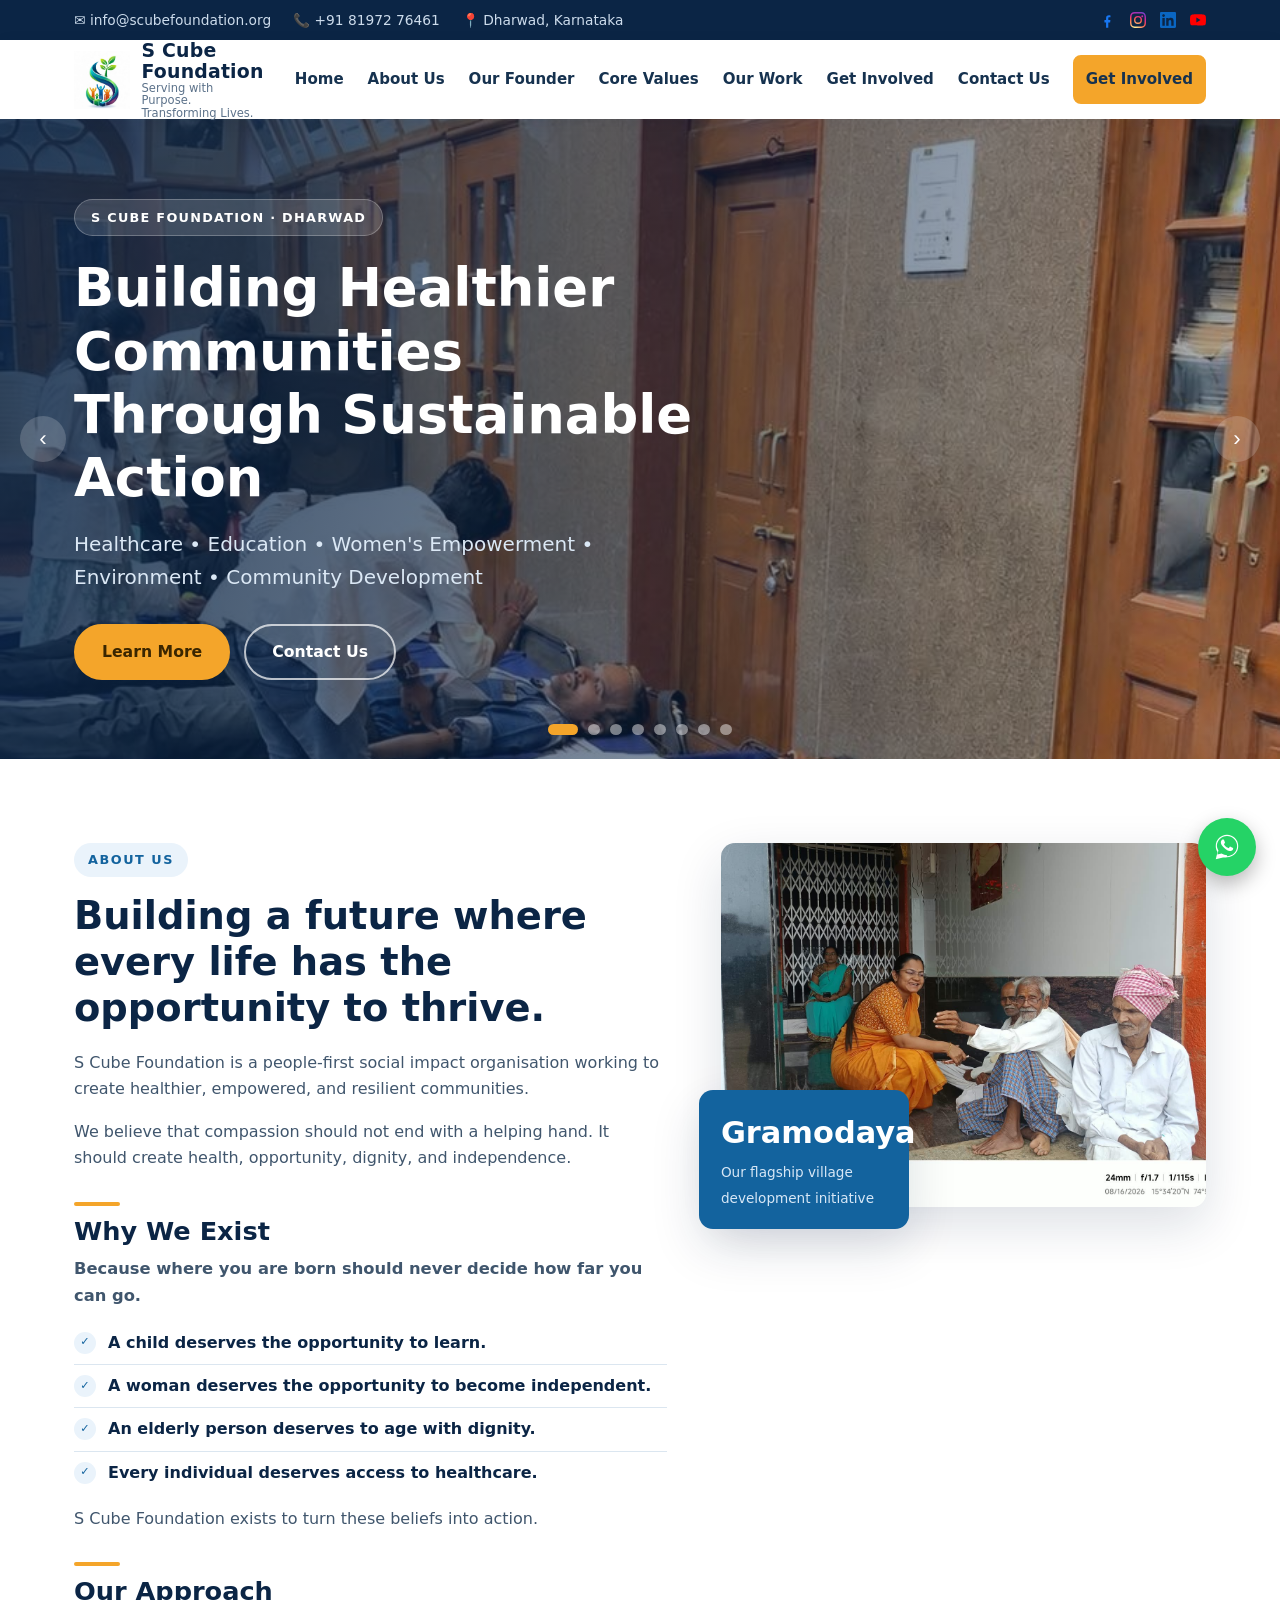
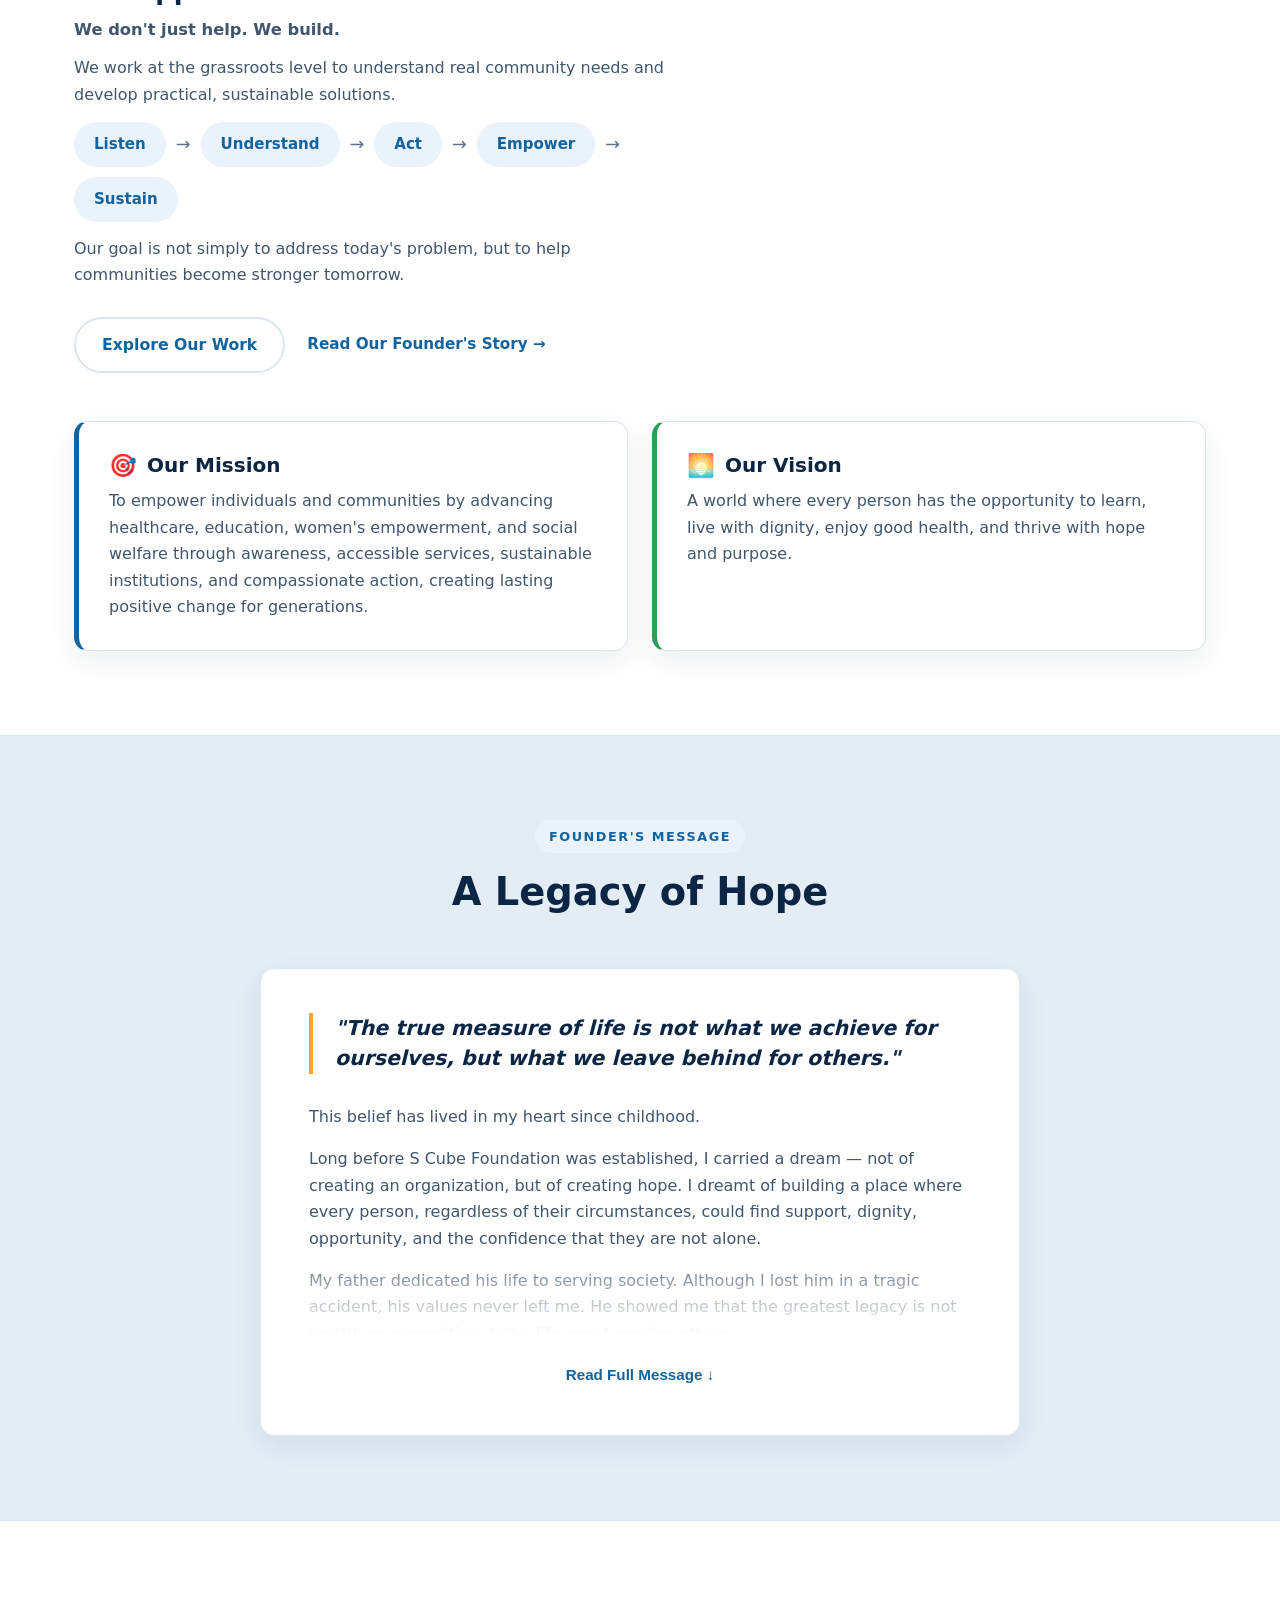
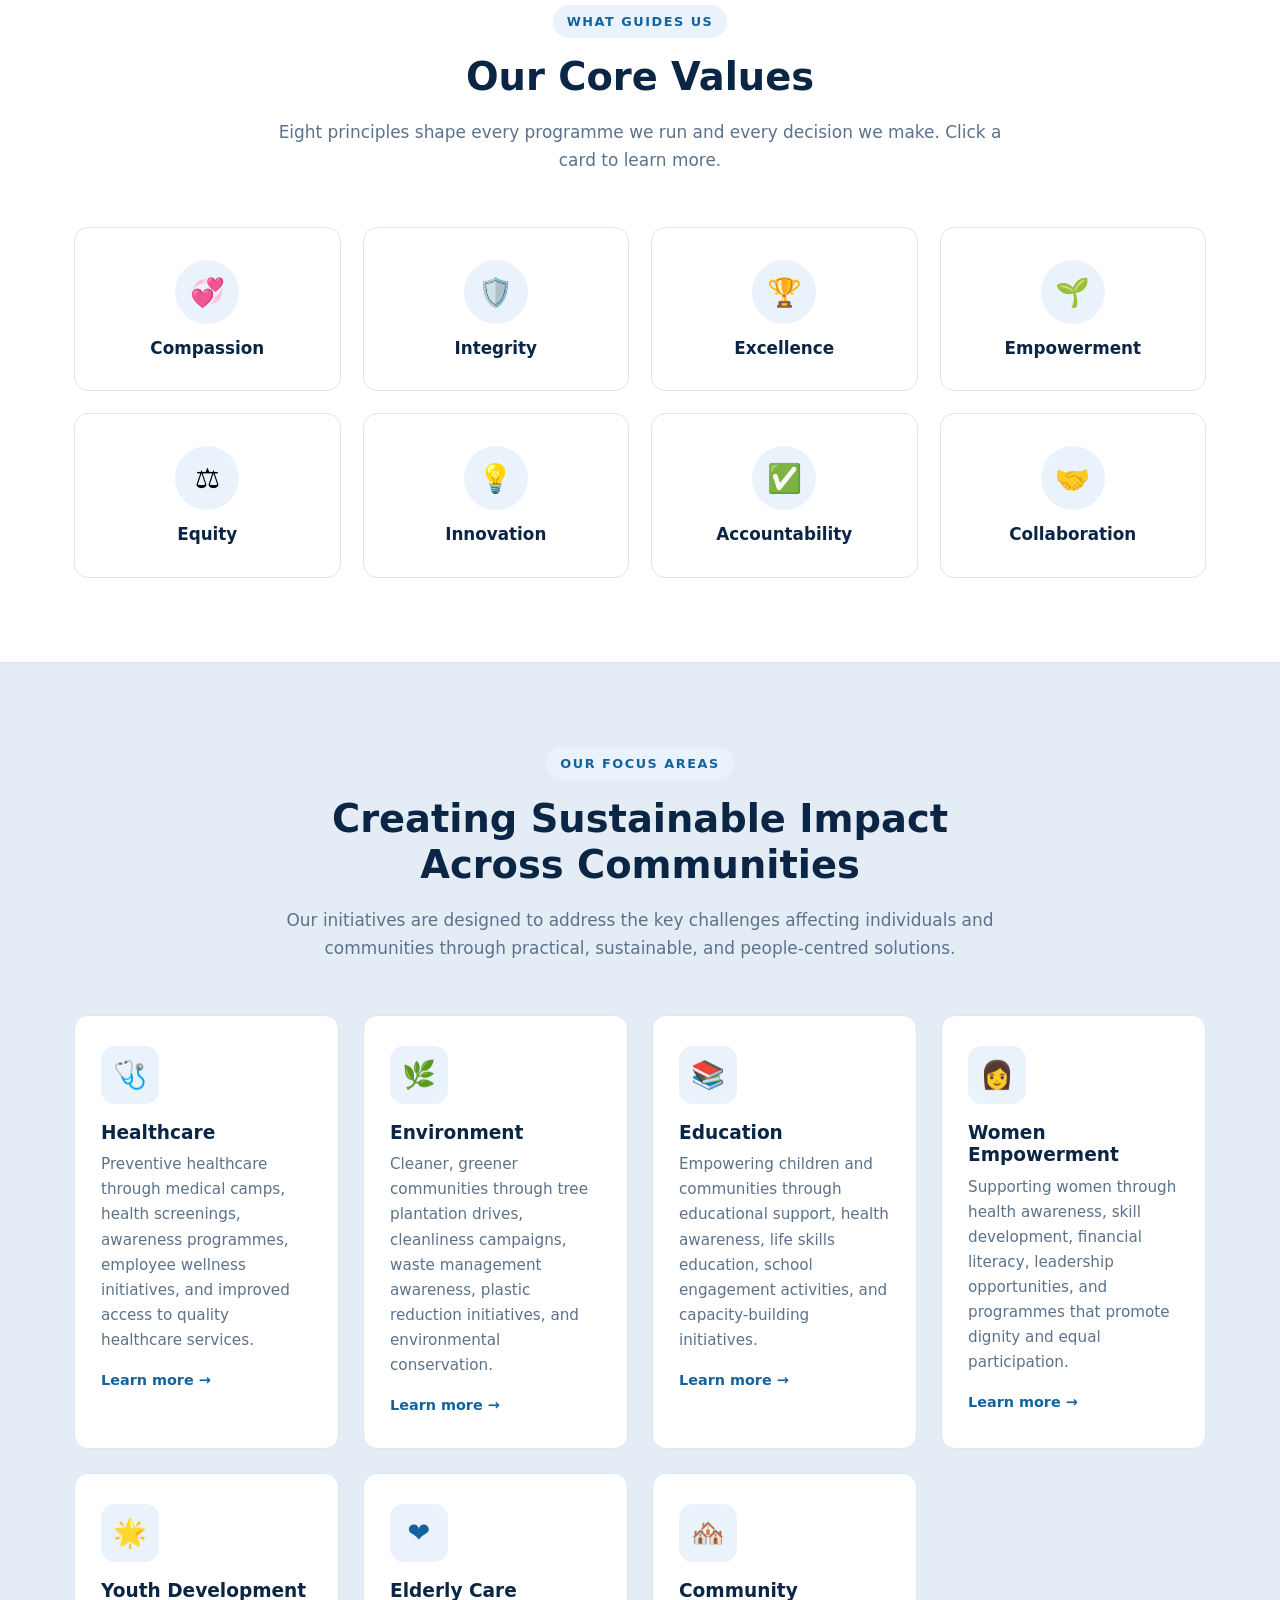
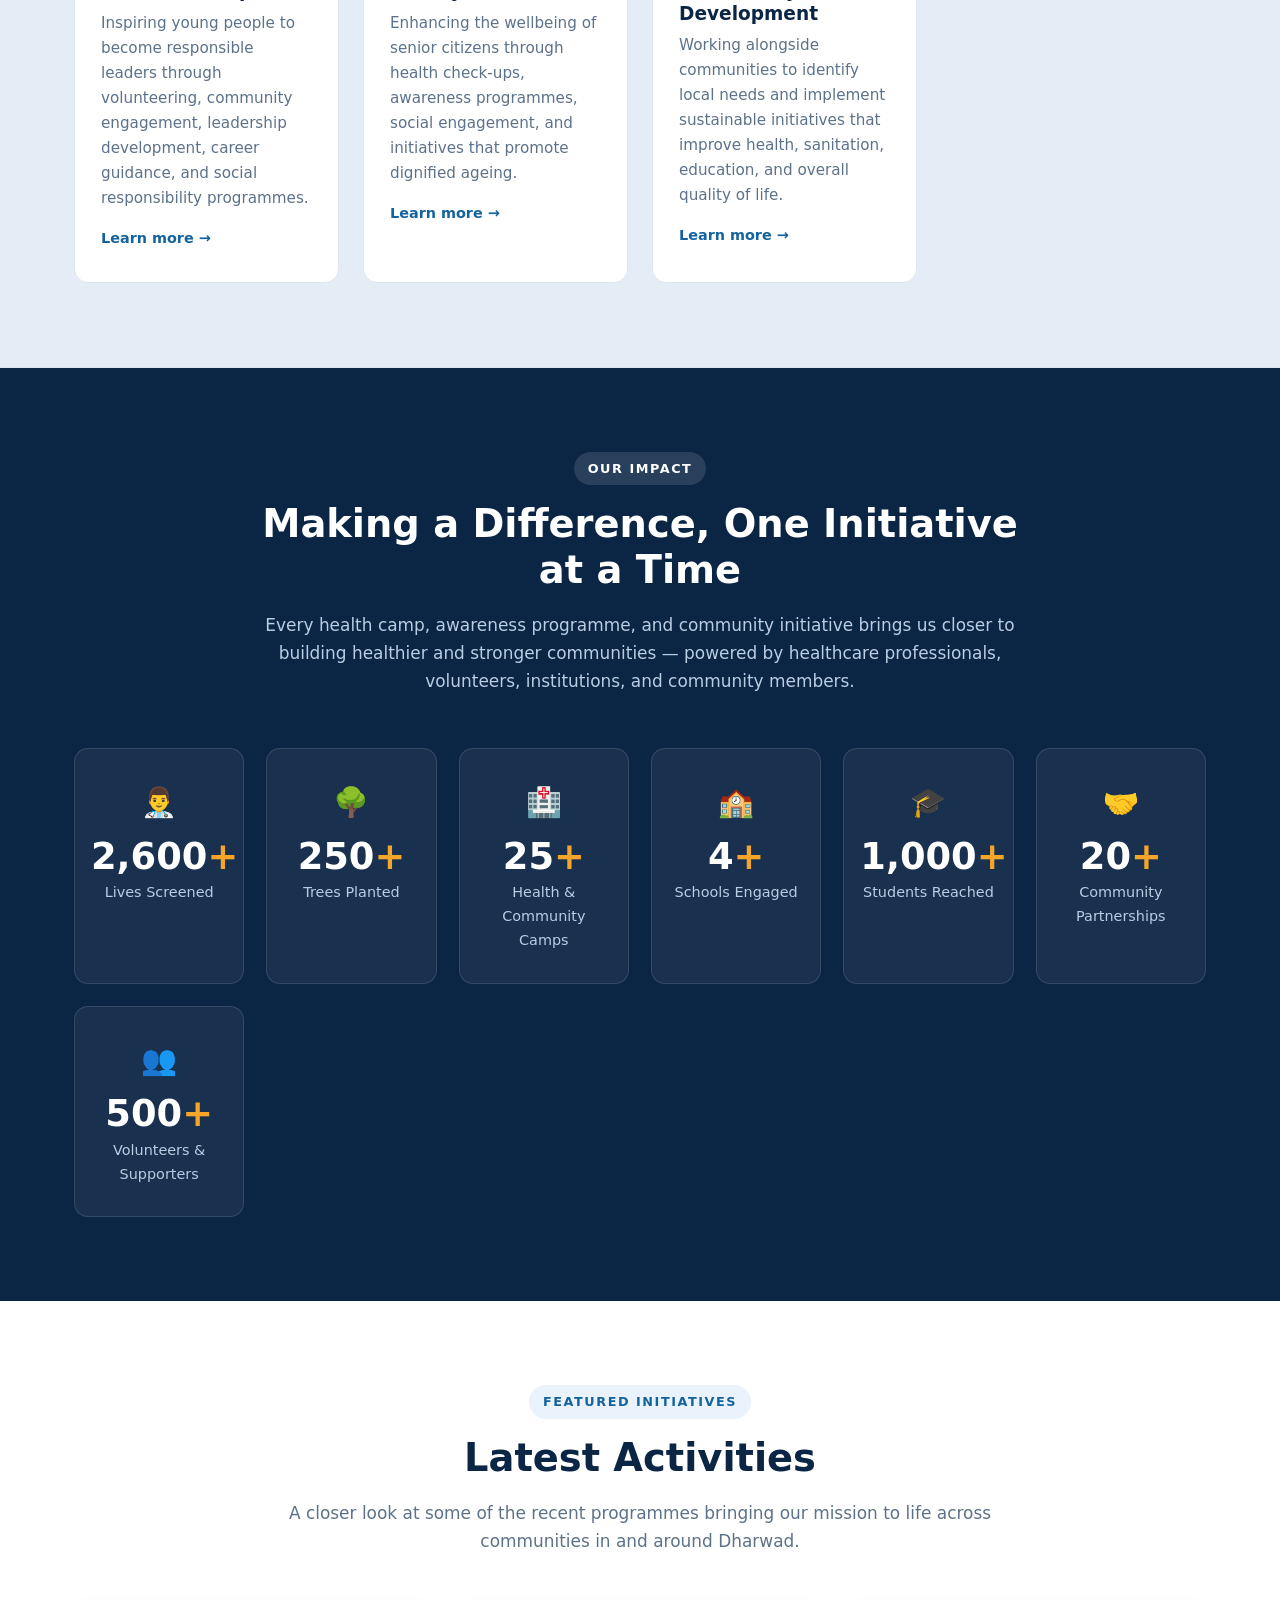
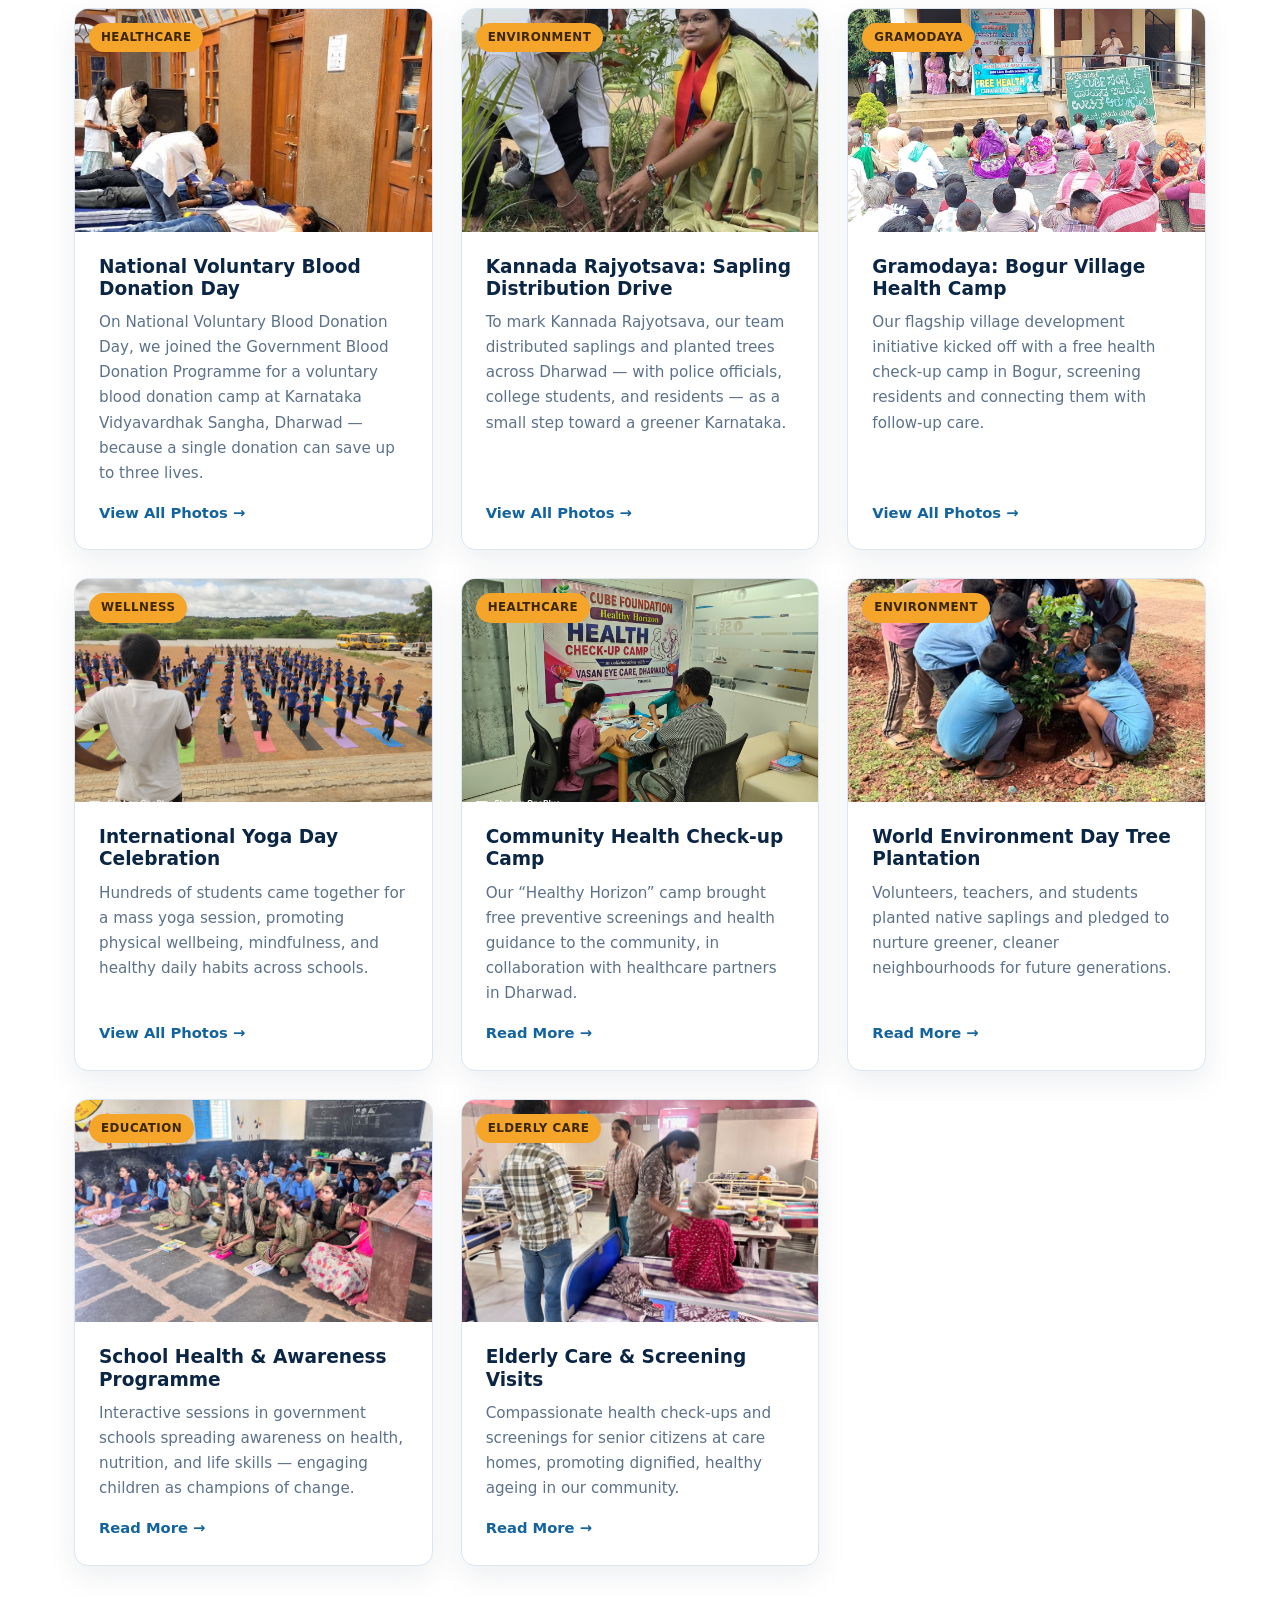
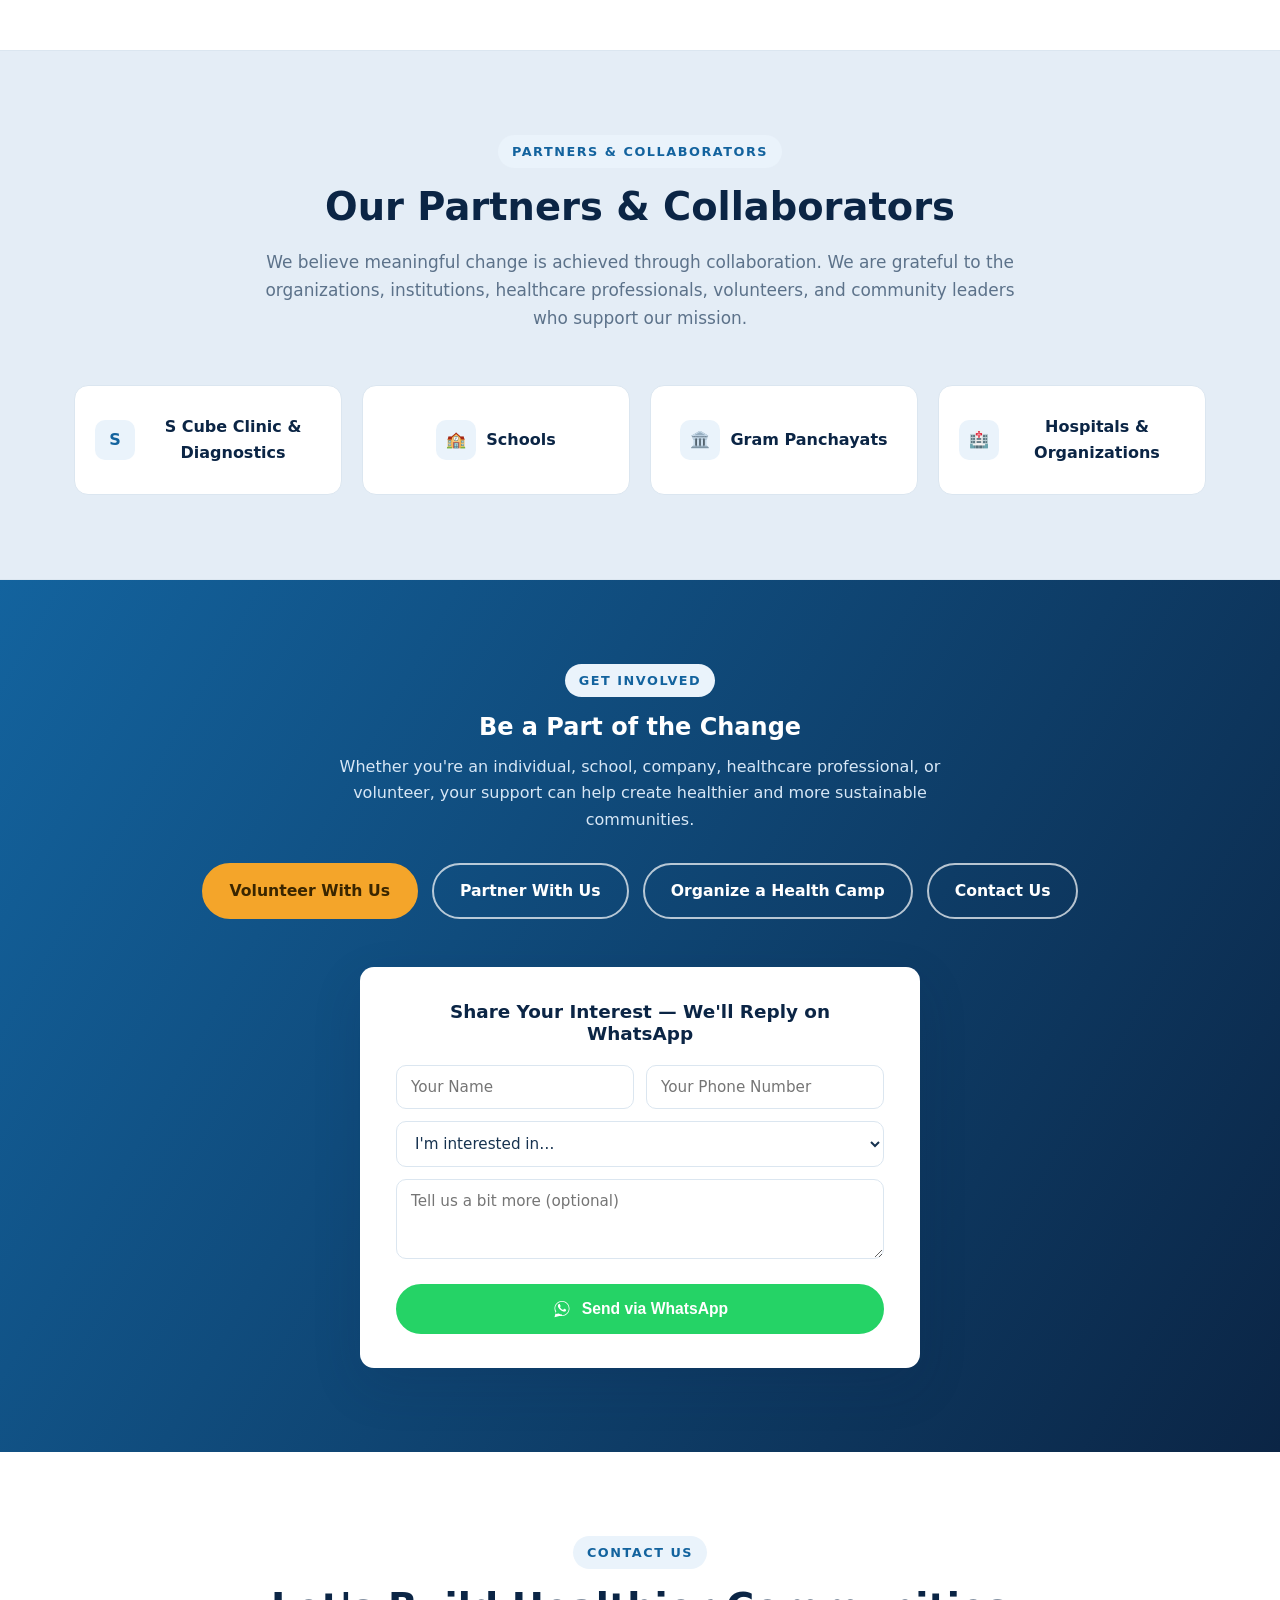
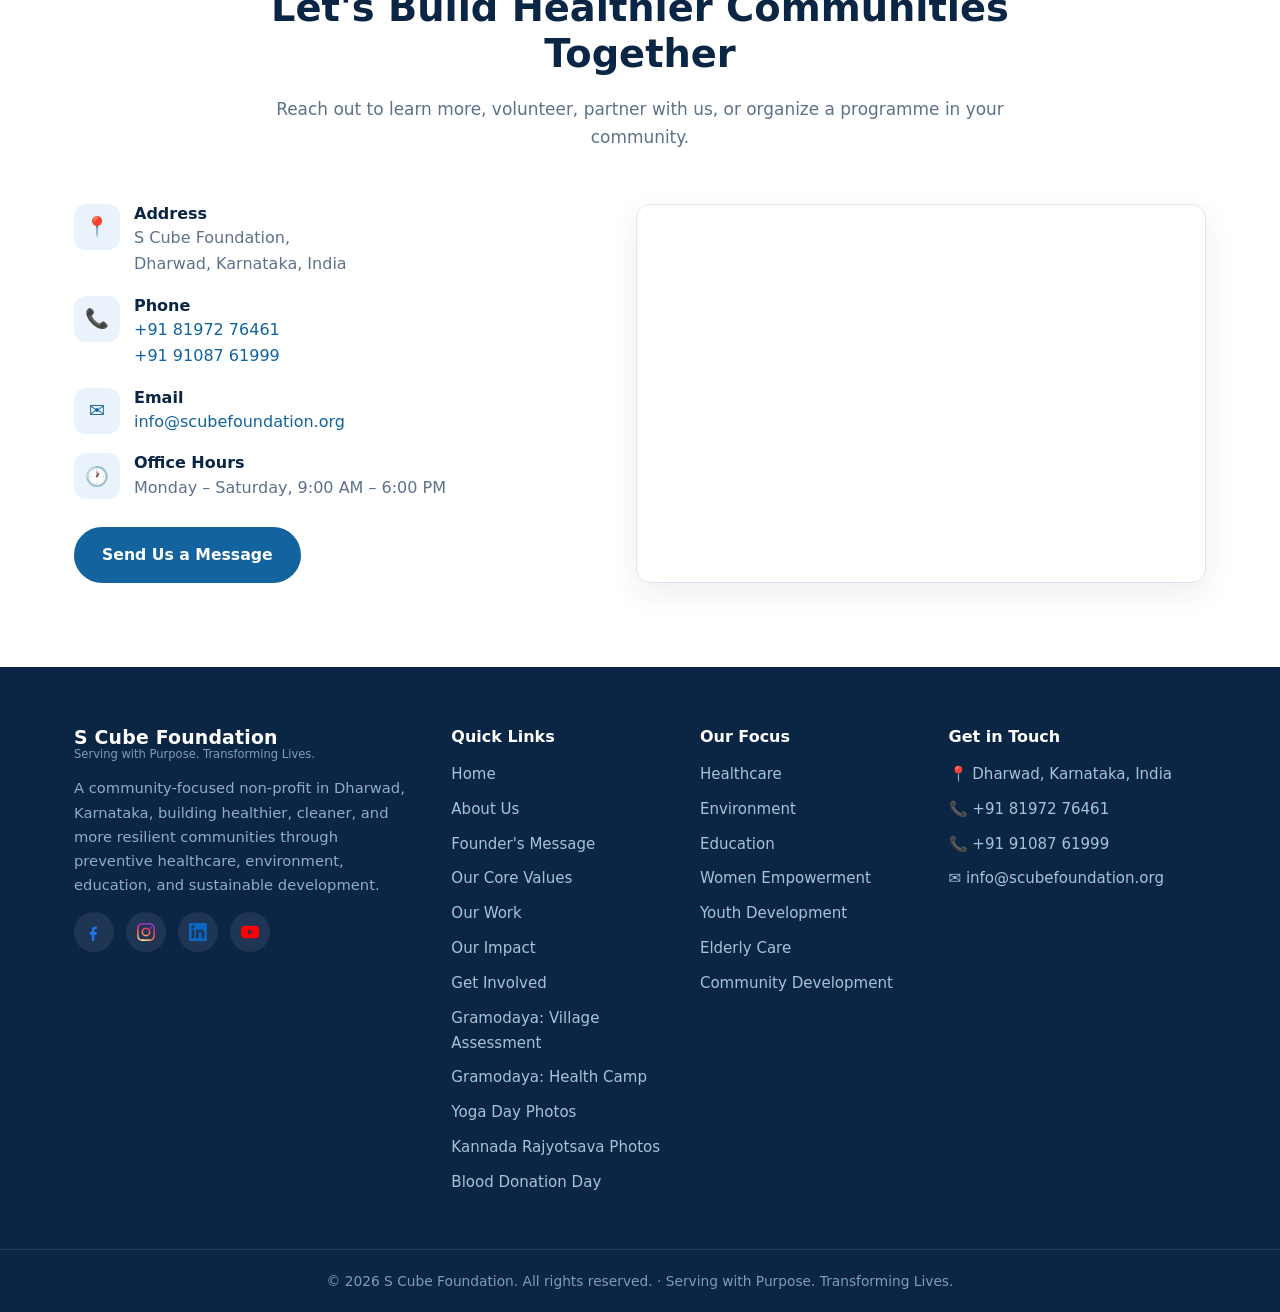
<file: index.html>
<!DOCTYPE html>
<html lang="en">
<head>
  <meta charset="UTF-8" />
  <meta name="viewport" content="width=device-width, initial-scale=1.0" />
  <title>S Cube Foundation — Serving with Purpose. Transforming Lives.</title>
  <meta name="description" content="S Cube Foundation is a community-focused non-profit in Dharwad, Karnataka, advancing healthcare, education, women's empowerment, and social welfare so every person can live with dignity, health, and hope." />
  <link rel="canonical" href="https://scubefoundation.org/" />
  <meta property="og:type" content="website" />
  <meta property="og:site_name" content="S Cube Foundation" />
  <meta property="og:title" content="S Cube Foundation — Serving with Purpose. Transforming Lives." />
  <meta property="og:description" content="S Cube Foundation is a community-focused non-profit in Dharwad, Karnataka, advancing healthcare, education, women's empowerment, and social welfare so every person can live with dignity, health, and hope." />
  <meta property="og:url" content="https://scubefoundation.org/" />
  <meta property="og:image" content="https://scubefoundation.org/assets/logo/logo.png" />
  <link rel="icon" type="image/png" href="assets/logo/logo.png" />
  <link rel="stylesheet" href="css/styles.css" />
</head>
<body>

  <!-- ============ TOP UTILITY BAR ============ -->
  <div class="topbar">
    <div class="container">
      <div class="topbar__contact">
        <a href="mailto:info@scubefoundation.org">✉️ info@scubefoundation.org</a>
        <a href="tel:+918197276461">📞 +91 81972 76461</a>
        <span>📍 Dharwad, Karnataka</span>
      </div>
      <div class="topbar__social">
        <a href="#" aria-label="Facebook"><svg class="social-icon" viewBox="0 0 24 24" fill="#1877F2" aria-hidden="true"><path d="M9.101 23.691v-7.98H6.627v-3.667h2.474v-2.797c0-2.744 1.674-4.242 4.144-4.242 1.174 0 2.182.087 2.475.128v2.867h-1.699c-1.33 0-1.587.632-1.587 1.56v2.484h3.169l-.414 3.667h-2.755v7.98H9.101z"/></svg></a>
        <a href="https://www.instagram.com/scubeofficial_/" target="_blank" rel="noopener" aria-label="Instagram"><svg class="social-icon" viewBox="0 0 24 24" aria-hidden="true"><defs><radialGradient id="ig-grad-topbar" cx="30%" cy="107%" r="150%"><stop offset="0%" stop-color="#fdf497"/><stop offset="5%" stop-color="#fdf497"/><stop offset="45%" stop-color="#fd5949"/><stop offset="60%" stop-color="#d6249f"/><stop offset="90%" stop-color="#285AEB"/></radialGradient></defs><path fill="url(#ig-grad-topbar)" d="M12 2.163c3.204 0 3.584.012 4.85.07 3.252.148 4.771 1.691 4.919 4.919.058 1.265.069 1.645.069 4.849 0 3.205-.012 3.584-.069 4.849-.149 3.225-1.664 4.771-4.919 4.919-1.266.058-1.644.07-4.85.07-3.204 0-3.584-.012-4.849-.07-3.26-.149-4.771-1.699-4.919-4.92-.058-1.265-.07-1.644-.07-4.849 0-3.204.013-3.583.07-4.849.149-3.227 1.664-4.771 4.919-4.919 1.266-.057 1.645-.069 4.849-.069zm0-2.163c-3.259 0-3.667.014-4.947.072-4.358.2-6.78 2.618-6.98 6.98-.059 1.281-.073 1.689-.073 4.948 0 3.259.014 3.668.072 4.948.2 4.358 2.618 6.78 6.98 6.98 1.281.058 1.689.072 4.948.072 3.259 0 3.668-.014 4.948-.072 4.354-.2 6.782-2.618 6.979-6.98.059-1.28.073-1.689.073-4.948 0-3.259-.014-3.667-.072-4.947-.196-4.354-2.617-6.78-6.979-6.98-1.281-.059-1.69-.073-4.949-.073zm0 5.838a6 6 0 1 0 0 12 6 6 0 0 0 0-12zm0 9.891a3.891 3.891 0 1 1 0-7.783 3.891 3.891 0 0 1 0 7.783zm6.406-10.845a1.44 1.44 0 1 0 0 2.881 1.44 1.44 0 0 0 0-2.881z"/></svg></a>
        <a href="#" aria-label="LinkedIn"><svg class="social-icon" viewBox="0 0 24 24" fill="#0A66C2" aria-hidden="true"><path d="M20.447 20.452h-3.554v-5.569c0-1.328-.027-3.037-1.852-3.037-1.853 0-2.136 1.445-2.136 2.939v5.667H9.351V9h3.414v1.561h.046c.477-.9 1.637-1.85 3.37-1.85 3.601 0 4.267 2.37 4.267 5.455v6.286zM5.337 7.433c-1.144 0-2.063-.926-2.063-2.065 0-1.138.92-2.063 2.063-2.063 1.14 0 2.064.925 2.064 2.063 0 1.139-.925 2.065-2.064 2.065zm1.782 13.019H3.555V9h3.564v11.452zM22.225 0H1.771C.792 0 0 .774 0 1.729v20.542C0 23.227.792 24 1.771 24h20.451C23.2 24 24 23.227 24 22.271V1.729C24 .774 23.2 0 22.222 0h.003z"/></svg></a>
        <a href="#" aria-label="YouTube"><svg class="social-icon" viewBox="0 0 24 24" fill="#FF0000" aria-hidden="true"><path d="M23.498 6.186a3.016 3.016 0 0 0-2.122-2.136C19.505 3.545 12 3.545 12 3.545s-7.505 0-9.377.505A3.017 3.017 0 0 0 .502 6.186C0 8.07 0 12 0 12s0 3.93.502 5.814a3.016 3.016 0 0 0 2.122 2.136c1.871.505 9.376.505 9.376.505s7.505 0 9.377-.505a3.015 3.015 0 0 0 2.122-2.136C24 15.93 24 12 24 12s0-3.93-.502-5.814zM9.545 15.568V8.432L15.818 12l-6.273 3.568z"/></svg></a>
      </div>
    </div>
  </div>

  <!-- ============ HEADER ============ -->
  <header class="header">
    <div class="container">
      <a class="brand" href="#home" aria-label="S Cube Foundation home">
        <img class="brand__logo" src="assets/logo/logo.png" alt="S Cube Foundation logo" />
        <span class="brand__text">
          <span class="brand__name">S Cube Foundation</span>
          <span class="brand__tag">Serving with Purpose. Transforming Lives.</span>
        </span>
      </a>

      <nav class="nav" id="nav" aria-label="Primary">
        <a href="#home">Home</a>
        <a href="#about">About Us</a>
        <a href="#founder">Our Founder</a>
        <a href="#core-values">Core Values</a>
        <a href="#focus">Our Work</a>
        <a href="#get-involved">Get Involved</a>
        <a href="#contact">Contact Us</a>
        <span class="nav__cta"><a class="btn btn--primary" href="#get-involved">Get Involved</a></span>
      </nav>

      <button class="nav-toggle" id="navToggle" aria-label="Toggle menu" aria-expanded="false" aria-controls="nav">
        <span></span><span></span><span></span>
      </button>
    </div>
  </header>

  <!-- ============ HERO ============ -->
  <section class="hero" id="home">
    <div class="hero__slides" id="heroSlides">
      <div class="hero__slide is-active" style="background-image:url('assets/images/hero-blood-donation.jpg')"></div>
      <div class="hero__slide" style="background-image:url('assets/images/hero-rajyotsava.jpg')"></div>
      <div class="hero__slide" style="background-image:url('assets/images/hero-1.jpg')"></div>
      <div class="hero__slide" style="background-image:url('assets/images/hero-2.jpg')"></div>
      <div class="hero__slide" style="background-image:url('assets/images/hero-3.jpg')"></div>
      <div class="hero__slide" style="background-image:url('assets/images/hero-4.jpg')"></div>
      <div class="hero__slide" style="background-image:url('assets/images/hero-5.jpg')"></div>
      <div class="hero__slide" style="background-image:url('assets/images/gallery/p6.jpeg')"></div>
    </div>

    <div class="hero__inner">
      <div class="container">
        <div class="hero__content">
          <span class="hero__badge">S Cube Foundation · Dharwad</span>
          <h1 class="hero__title">Building Healthier Communities Through Sustainable Action</h1>
          <p class="hero__sub">Healthcare • Education • Women's Empowerment • Environment • Community Development</p>
          <div class="hero__actions">
            <a class="btn btn--primary" href="#about">Learn More</a>
            <a class="btn btn--ghost" href="#contact">Contact Us</a>
          </div>
        </div>
      </div>
    </div>

    <button class="hero__arrow hero__arrow--prev" id="heroPrev" aria-label="Previous slide">‹</button>
    <button class="hero__arrow hero__arrow--next" id="heroNext" aria-label="Next slide">›</button>
    <div class="hero__dots" id="heroDots" role="tablist" aria-label="Slides"></div>
  </section>

  <!-- ============ WHO WE ARE ============ -->
  <section class="section" id="about">
    <div class="container">
      <div class="about__grid">
        <div class="about__text">
          <span class="section__eyebrow">About Us</span>
          <h2 class="section__title" style="text-align:left">Building a future where every life has
             the opportunity to thrive.</h2>
          <p>S Cube Foundation is a people-first social impact organisation working to create
             healthier, empowered, and resilient communities.</p>
          <p>We believe that compassion should not end with a helping hand. It should create health,
             opportunity, dignity, and independence.</p>

          <!-- Why We Exist -->
          <div class="about__block">
            <h3 class="about__subhead">Why We Exist</h3>
            <p class="about__block-lead">Because where you are born should never decide how far you
               can go.</p>
            <ul class="conviction-list">
              <li>A child deserves the opportunity to learn.</li>
              <li>A woman deserves the opportunity to become independent.</li>
              <li>An elderly person deserves to age with dignity.</li>
              <li>Every individual deserves access to healthcare.</li>
            </ul>
            <p>S Cube Foundation exists to turn these beliefs into action.</p>
          </div>

          <!-- Our Approach -->
          <div class="about__block">
            <h3 class="about__subhead">Our Approach</h3>
            <p class="about__block-lead">We don't just help. We build.</p>
            <p>We work at the grassroots level to understand real community needs and develop
               practical, sustainable solutions.</p>
            <div class="process-flow">
              <span class="process-flow__step">Listen</span><span class="process-flow__arrow">→</span>
              <span class="process-flow__step">Understand</span><span class="process-flow__arrow">→</span>
              <span class="process-flow__step">Act</span><span class="process-flow__arrow">→</span>
              <span class="process-flow__step">Empower</span><span class="process-flow__arrow">→</span>
              <span class="process-flow__step">Sustain</span>
            </div>
            <p>Our goal is not simply to address today's problem, but to help communities become
               stronger tomorrow.</p>
          </div>

          <div class="about__actions">
            <a class="btn btn--outline" href="#focus">Explore Our Work</a>
            <a class="about__founder-link" href="#founder">Read Our Founder's Story →</a>
          </div>
        </div>
        <a class="about__media about__media--gallery" href="gramodaya-assessment.html">
          <img src="assets/images/about-gramodaya.jpg" alt="Dr. Sushmita Shinde greeting elderly residents of Bogur village during the Gramodaya preliminary assessment" />
          <div class="about__badge">
            <strong>Gramodaya</strong>
            <span>Our flagship village development initiative</span>
          </div>
          <span class="about__media-hint">View All Photos</span>
        </a>
      </div>

      <!-- Mission / Vision -->
      <div class="mv-grid">
        <div class="mv-card mv-card--mission">
          <h3><span class="mv-card__icon">🎯</span> Our Mission</h3>
          <p>To empower individuals and communities by advancing healthcare, education, women's
             empowerment, and social welfare through awareness, accessible services, sustainable
             institutions, and compassionate action, creating lasting positive change for
             generations.</p>
        </div>
        <div class="mv-card mv-card--vision">
          <h3><span class="mv-card__icon">🌅</span> Our Vision</h3>
          <p>A world where every person has the opportunity to learn, live with dignity, enjoy good
             health, and thrive with hope and purpose.</p>
        </div>
      </div>
    </div>
  </section>

  <!-- ============ FOUNDER'S MESSAGE ============ -->
  <section class="section section--tint" id="founder">
    <div class="container">
      <div class="section__head">
        <span class="section__eyebrow">Founder's Message</span>
        <h2 class="section__title">A Legacy of Hope</h2>
      </div>

      <div class="founder">
        <blockquote class="founder__quote">"The true measure of life is not what we achieve for
           ourselves, but what we leave behind for others."</blockquote>

        <div class="founder__body" id="founderBody">
          <p>This belief has lived in my heart since childhood.</p>
          <p>Long before S Cube Foundation was established, I carried a dream — not of creating an
             organization, but of creating hope. I dreamt of building a place where every person,
             regardless of their circumstances, could find support, dignity, opportunity, and the
             confidence that they are not alone.</p>
          <p>My father dedicated his life to serving society. Although I lost him in a tragic
             accident, his values never left me. He showed me that the greatest legacy is not wealth
             or recognition, but a life spent serving others.</p>
          <p>If my father gave me the purpose to serve, my mother gave me the strength to pursue it.
             Through every challenge, she stood beside me with unwavering faith, sacrifice, and
             resilience. Whatever I become, and whatever S Cube Foundation achieves, will forever
             reflect the values she nurtured in me.</p>
          <p>As I pursued my journey in medicine, I came to understand that healing is about far more
             than treating illness. Every patient carries a story. Every family carries its own
             struggles. Medicine taught me to heal where I could, but it also showed me that many
             challenges begin long before a patient enters a hospital.</p>
          <p>Health, education, opportunity, empowerment, compassion, and human dignity are deeply
             connected. That realization became the foundation of S Cube Foundation.</p>
          <p>Our aspiration is not only to respond to today's needs, but to build an institution that
             continues serving future generations. We envision a future where S Cube Foundation can
             contribute to hospitals that heal, schools that inspire, centres that empower women,
             home care that supports children and older adults, and initiatives that strengthen
             communities and protect our environment.</p>
          <p>These are long-term aspirations, and we know that building them will take time,
             dedication, and the collective efforts of many people.</p>
          <p>I do not dream of S Cube Foundation becoming merely a well-known organisation. I dream of
             it becoming a name people trust.</p>
          <p class="founder__emphasis">A name that gives hope.<br />A name that stands beside people
             during the most difficult moments.<br />A name that reminds every person that they are
             never alone.</p>
          <p>My greatest hope is that even 100 years from now, S Cube Foundation will continue to live
             beyond its founders. I hope that future generations will know it not because of who
             created it, but because of the compassion it showed, the integrity it upheld, and the
             countless lives it transformed.</p>
          <p>If one day, somewhere, a person in need hears someone say, "Go to S Cube. They will
             stand with you." Then I will know this dream has fulfilled its purpose.</p>
          <p>I invite every individual, volunteer, partner, donor, and well-wisher to become part of
             this journey. Together, let us build more than an organisation. Let us build a legacy of
             hope.</p>
          <p class="founder__signoff">With gratitude, humility, and unwavering commitment,<br />
             <strong>Dr. Sushmita Shinde</strong><br />Founder, S Cube Foundation</p>
        </div>
        <button class="founder__toggle" id="founderToggle" aria-expanded="false" aria-controls="founderBody">Read Full Message ↓</button>
      </div>
    </div>
  </section>

  <!-- ============ CORE VALUES ============ -->
  <section class="section" id="core-values">
    <div class="container">
      <div class="section__head">
        <span class="section__eyebrow">What Guides Us</span>
        <h2 class="section__title">Our Core Values</h2>
        <p class="section__lead">Eight principles shape every programme we run and every decision we
           make. Click a card to learn more.</p>
      </div>

      <div class="values-grid">
        <button class="value-card" type="button" data-desc="We serve with empathy, kindness, and respect, placing people at the heart of everything we do.">
          <span class="value-card__icon">💞</span>
          <h3>Compassion</h3>
        </button>
        <button class="value-card" type="button" data-desc="We uphold honesty, transparency, and ethical conduct in every action and decision.">
          <span class="value-card__icon">🛡️</span>
          <h3>Integrity</h3>
        </button>
        <button class="value-card" type="button" data-desc="We pursue the highest standards of service, innovation, and impact.">
          <span class="value-card__icon">🏆</span>
          <h3>Excellence</h3>
        </button>
        <button class="value-card" type="button" data-desc="We enable people to realize their potential through knowledge, skills, opportunities, and support.">
          <span class="value-card__icon">🌱</span>
          <h3>Empowerment</h3>
        </button>
        <button class="value-card" type="button" data-desc="We believe everyone deserves fair access to opportunities and resources, regardless of their background or circumstances.">
          <span class="value-card__icon">⚖️</span>
          <h3>Equity</h3>
        </button>
        <button class="value-card" type="button" data-desc="We embrace creativity, learning, and continuous improvement to develop effective and sustainable solutions.">
          <span class="value-card__icon">💡</span>
          <h3>Innovation</h3>
        </button>
        <button class="value-card" type="button" data-desc="We take responsibility for our actions, honour our commitments, and remain transparent to the communities we serve and those who support our mission.">
          <span class="value-card__icon">✅</span>
          <h3>Accountability</h3>
        </button>
        <button class="value-card" type="button" data-desc="We achieve greater impact by working together with community partners, volunteers, and governments.">
          <span class="value-card__icon">🤝</span>
          <h3>Collaboration</h3>
        </button>
      </div>
    </div>
  </section>

  <!-- Core value popup -->
  <div class="value-modal" id="valueModal" role="dialog" aria-modal="true" aria-hidden="true" aria-labelledby="valueModalTitle">
    <div class="value-modal__backdrop" id="valueModalBackdrop"></div>
    <div class="value-modal__panel" role="document">
      <button class="value-modal__close" id="valueModalClose" aria-label="Close">✕</button>
      <span class="value-modal__icon" id="valueModalIcon"></span>
      <h3 id="valueModalTitle"></h3>
      <p id="valueModalDesc"></p>
    </div>
  </div>

  <!-- ============ FOCUS AREAS ============ -->
  <section class="section section--tint" id="focus">
    <div class="container">
      <div class="section__head">
        <span class="section__eyebrow">Our Focus Areas</span>
        <h2 class="section__title">Creating Sustainable Impact Across Communities</h2>
        <p class="section__lead">Our initiatives are designed to address the key challenges affecting
           individuals and communities through practical, sustainable, and people-centred solutions.</p>
      </div>

      <div class="focus-grid">
        <a class="focus-card" href="#">
          <div class="focus-card__icon">🩺</div>
          <h3>Healthcare</h3>
          <p>Preventive healthcare through medical camps, health screenings, awareness programmes,
             employee wellness initiatives, and improved access to quality healthcare services.</p>
          <span class="focus-card__more">Learn more</span>
        </a>
        <a class="focus-card" href="#">
          <div class="focus-card__icon">🌿</div>
          <h3>Environment</h3>
          <p>Cleaner, greener communities through tree plantation drives, cleanliness campaigns, waste
             management awareness, plastic reduction initiatives, and environmental conservation.</p>
          <span class="focus-card__more">Learn more</span>
        </a>
        <a class="focus-card" href="#">
          <div class="focus-card__icon">📚</div>
          <h3>Education</h3>
          <p>Empowering children and communities through educational support, health awareness, life
             skills education, school engagement activities, and capacity-building initiatives.</p>
          <span class="focus-card__more">Learn more</span>
        </a>
        <a class="focus-card" href="#">
          <div class="focus-card__icon">👩</div>
          <h3>Women Empowerment</h3>
          <p>Supporting women through health awareness, skill development, financial literacy,
             leadership opportunities, and programmes that promote dignity and equal participation.</p>
          <span class="focus-card__more">Learn more</span>
        </a>
        <a class="focus-card" href="#">
          <div class="focus-card__icon">🌟</div>
          <h3>Youth Development</h3>
          <p>Inspiring young people to become responsible leaders through volunteering, community
             engagement, leadership development, career guidance, and social responsibility programmes.</p>
          <span class="focus-card__more">Learn more</span>
        </a>
        <a class="focus-card" href="#">
          <div class="focus-card__icon">❤️</div>
          <h3>Elderly Care</h3>
          <p>Enhancing the wellbeing of senior citizens through health check-ups, awareness
             programmes, social engagement, and initiatives that promote dignified ageing.</p>
          <span class="focus-card__more">Learn more</span>
        </a>
        <a class="focus-card" href="#">
          <div class="focus-card__icon">🏘️</div>
          <h3>Community Development</h3>
          <p>Working alongside communities to identify local needs and implement sustainable
             initiatives that improve health, sanitation, education, and overall quality of life.</p>
          <span class="focus-card__more">Learn more</span>
        </a>
      </div>
    </div>
  </section>

  <!-- ============ IMPACT ============ -->
  <section class="section section--navy" id="impact">
    <div class="container">
      <div class="section__head">
        <span class="section__eyebrow">Our Impact</span>
        <h2 class="section__title">Making a Difference, One Initiative at a Time</h2>
        <p class="section__lead">Every health camp, awareness programme, and community initiative
           brings us closer to building healthier and stronger communities — powered by healthcare
           professionals, volunteers, institutions, and community members.</p>
      </div>

      <div class="impact-grid">
        <div class="stat"><div class="stat__icon">👨‍⚕️</div><div class="stat__num" data-count="2600"><span class="num">0</span><span class="plus">+</span></div><div class="stat__label">Lives Screened</div></div>
        <div class="stat"><div class="stat__icon">🌳</div><div class="stat__num" data-count="250"><span class="num">0</span><span class="plus">+</span></div><div class="stat__label">Trees Planted</div></div>
        <div class="stat"><div class="stat__icon">🏥</div><div class="stat__num" data-count="25"><span class="num">0</span><span class="plus">+</span></div><div class="stat__label">Health &amp; Community Camps</div></div>
        <div class="stat"><div class="stat__icon">🏫</div><div class="stat__num" data-count="4"><span class="num">0</span><span class="plus">+</span></div><div class="stat__label">Schools Engaged</div></div>
        <div class="stat"><div class="stat__icon">🎓</div><div class="stat__num" data-count="1000"><span class="num">0</span><span class="plus">+</span></div><div class="stat__label">Students Reached</div></div>
        <div class="stat"><div class="stat__icon">🤝</div><div class="stat__num" data-count="20"><span class="num">0</span><span class="plus">+</span></div><div class="stat__label">Community Partnerships</div></div>
        <div class="stat"><div class="stat__icon">👥</div><div class="stat__num" data-count="500"><span class="num">0</span><span class="plus">+</span></div><div class="stat__label">Volunteers &amp; Supporters</div></div>
      </div>
    </div>
  </section>

  <!-- ============ FEATURED INITIATIVES ============ -->
  <section class="section" id="initiatives">
    <div class="container">
      <div class="section__head">
        <span class="section__eyebrow">Featured Initiatives</span>
        <h2 class="section__title">Latest Activities</h2>
        <p class="section__lead">A closer look at some of the recent programmes bringing our mission
           to life across communities in and around Dharwad.</p>
      </div>

      <div class="cards-grid">
        <a class="init-card init-card--gallery" href="blood-donation-day.html">
          <div class="init-card__media"><span class="init-card__tag">Healthcare</span><img src="assets/images/init-blood-donation.jpg" alt="Volunteers and donors at the S Cube Foundation Blood Donation Camp" /></div>
          <div class="init-card__body">
            <h3>National Voluntary Blood Donation Day</h3>
            <p>On National Voluntary Blood Donation Day, we joined the Government Blood Donation
               Programme for a voluntary blood donation camp at Karnataka Vidyavardhak Sangha,
               Dharwad — because a single donation can save up to three lives.</p>
            <span class="init-card__more">View All Photos</span>
          </div>
        </a>
        <a class="init-card init-card--gallery" href="rajyotsava.html">
          <div class="init-card__media"><span class="init-card__tag">Environment</span><img src="assets/images/init-rajyotsava.jpg" alt="S Cube Foundation volunteers planting saplings for Kannada Rajyotsava" /></div>
          <div class="init-card__body">
            <h3>Kannada Rajyotsava: Sapling Distribution Drive</h3>
            <p>To mark Kannada Rajyotsava, our team distributed saplings and planted trees across
               Dharwad — with police officials, college students, and residents — as a small step
               toward a greener Karnataka.</p>
            <span class="init-card__more">View All Photos</span>
          </div>
        </a>
        <a class="init-card init-card--gallery" href="gramodaya-health-camp.html">
          <div class="init-card__media"><span class="init-card__tag">Gramodaya</span><img src="assets/images/init-gramodaya.jpg" alt="Free health check-up camp for Bogur village residents under the Gramodaya initiative" /></div>
          <div class="init-card__body">
            <h3>Gramodaya: Bogur Village Health Camp</h3>
            <p>Our flagship village development initiative kicked off with a free health check-up camp
               in Bogur, screening residents and connecting them with follow-up care.</p>
            <span class="init-card__more">View All Photos</span>
          </div>
        </a>
        <a class="init-card init-card--gallery" href="yoga-day.html">
          <div class="init-card__media"><span class="init-card__tag">Wellness</span><img src="assets/images/init-yoga.jpg" alt="International Yoga Day celebration with students" /></div>
          <div class="init-card__body">
            <h3>International Yoga Day Celebration</h3>
            <p>Hundreds of students came together for a mass yoga session, promoting physical wellbeing,
               mindfulness, and healthy daily habits across schools.</p>
            <span class="init-card__more">View All Photos</span>
          </div>
        </a>
        <article class="init-card">
          <div class="init-card__media"><span class="init-card__tag">Healthcare</span><img src="assets/images/init-health-camp.jpg" alt="Community Health Check-up Camp in collaboration with Vasan Eye Care" /></div>
          <div class="init-card__body">
            <h3>Community Health Check-up Camp</h3>
            <p>Our “Healthy Horizon” camp brought free preventive screenings and health guidance to the
               community, in collaboration with healthcare partners in Dharwad.</p>
            <a class="init-card__more" href="#">Read More</a>
          </div>
        </article>
        <article class="init-card">
          <div class="init-card__media"><span class="init-card__tag">Environment</span><img src="assets/images/init-tree.jpg" alt="World Environment Day tree plantation with schoolchildren" /></div>
          <div class="init-card__body">
            <h3>World Environment Day Tree Plantation</h3>
            <p>Volunteers, teachers, and students planted native saplings and pledged to nurture
               greener, cleaner neighbourhoods for future generations.</p>
            <a class="init-card__more" href="#">Read More</a>
          </div>
        </article>
        <article class="init-card">
          <div class="init-card__media"><span class="init-card__tag">Education</span><img src="assets/images/init-school.jpg" alt="School health and awareness programme" /></div>
          <div class="init-card__body">
            <h3>School Health &amp; Awareness Programme</h3>
            <p>Interactive sessions in government schools spreading awareness on health, nutrition, and
               life skills — engaging children as champions of change.</p>
            <a class="init-card__more" href="#">Read More</a>
          </div>
        </article>
        <article class="init-card">
          <div class="init-card__media"><span class="init-card__tag">Elderly Care</span><img src="assets/images/init-elderly.jpg" alt="Elderly care and health screening visit" /></div>
          <div class="init-card__body">
            <h3>Elderly Care &amp; Screening Visits</h3>
            <p>Compassionate health check-ups and screenings for senior citizens at care homes,
               promoting dignified, healthy ageing in our community.</p>
            <a class="init-card__more" href="#">Read More</a>
          </div>
        </article>
      </div>
    </div>
  </section>

  <!-- ============ PARTNERS ============ -->
  <section class="section section--tint" id="partners">
    <div class="container">
      <div class="section__head">
        <span class="section__eyebrow">Partners &amp; Collaborators</span>
        <h2 class="section__title">Our Partners &amp; Collaborators</h2>
        <p class="section__lead">We believe meaningful change is achieved through collaboration. We are
           grateful to the organizations, institutions, healthcare professionals, volunteers, and
           community leaders who support our mission.</p>
      </div>

      <div class="partners-grid">
        <div class="partner"><span class="partner__mark">S</span><span>S Cube Clinic &amp; Diagnostics</span></div>
        <div class="partner"><span class="partner__mark">🏫</span><span>Schools</span></div>
        <div class="partner"><span class="partner__mark">🏛️</span><span>Gram Panchayats</span></div>
        <div class="partner"><span class="partner__mark">🏥</span><span>Hospitals &amp; Organizations</span></div>
      </div>
    </div>
  </section>

  <!-- ============ GET INVOLVED ============ -->
  <section class="section cta" id="get-involved">
    <div class="container">
      <span class="section__eyebrow">Get Involved</span>
      <h2>Be a Part of the Change</h2>
      <p class="cta__lead">Whether you're an individual, school, company, healthcare professional, or
         volunteer, your support can help create healthier and more sustainable communities.</p>
      <div class="cta__actions">
        <a class="btn btn--primary" href="#contact">Volunteer With Us</a>
        <a class="btn btn--ghost" href="#contact">Partner With Us</a>
        <a class="btn btn--ghost" href="#contact">Organize a Health Camp</a>
        <a class="btn btn--ghost" href="#contact">Contact Us</a>
      </div>

      <div class="whatsapp-form-wrap">
        <form class="whatsapp-form" id="whatsappForm">
          <h3>Share Your Interest — We'll Reply on WhatsApp</h3>
          <div class="whatsapp-form__row">
            <input type="text" id="wfName" placeholder="Your Name" required />
            <input type="tel" id="wfPhone" placeholder="Your Phone Number" required />
          </div>
          <select id="wfInterest" required>
            <option value="" disabled selected>I'm interested in…</option>
            <option value="Volunteering">Volunteering</option>
            <option value="Partnering with S Cube Foundation">Partnering with S Cube Foundation</option>
            <option value="Organizing a Health Camp">Organizing a Health Camp</option>
            <option value="General Inquiry">General Inquiry</option>
          </select>
          <textarea id="wfMessage" placeholder="Tell us a bit more (optional)" rows="3"></textarea>
          <button type="submit" class="btn whatsapp-form__submit">
            <svg viewBox="0 0 32 32" aria-hidden="true"><path d="M16.001 3C9.373 3 4 8.373 4 15c0 2.37.694 4.577 1.887 6.428L4 29l7.754-1.853A11.94 11.94 0 0 0 16.001 27C22.63 27 28 21.627 28 15S22.63 3 16.001 3zm0 21.818c-1.956 0-3.775-.57-5.308-1.552l-.38-.24-4.6 1.1 1.127-4.482-.248-.395A9.76 9.76 0 0 1 5.2 15c0-5.964 4.837-10.8 10.801-10.8 5.963 0 10.8 4.836 10.8 10.8s-4.837 10.818-10.8 10.818zm5.914-8.1c-.323-.162-1.91-.943-2.206-1.05-.296-.108-.512-.162-.728.162-.216.323-.835 1.05-1.024 1.265-.188.216-.377.243-.7.081-.323-.162-1.364-.503-2.598-1.603-.96-.856-1.608-1.913-1.797-2.236-.188-.323-.02-.498.142-.66.146-.145.323-.377.485-.566.162-.188.216-.323.323-.539.108-.216.054-.404-.027-.566-.081-.162-.728-1.754-.997-2.401-.262-.63-.528-.545-.728-.555l-.62-.011c-.216 0-.566.081-.862.404-.296.323-1.13 1.104-1.13 2.693s1.157 3.123 1.318 3.339c.162.216 2.277 3.476 5.517 4.876.771.333 1.372.532 1.841.681.773.246 1.477.211 2.034.128.62-.093 1.91-.78 2.179-1.534.27-.754.27-1.4.189-1.534-.08-.135-.296-.216-.619-.378z"/></svg>
            Send via WhatsApp
          </button>
        </form>
      </div>
    </div>
  </section>

  <!-- ============ CONTACT ============ -->
  <section class="section" id="contact">
    <div class="container">
      <div class="section__head">
        <span class="section__eyebrow">Contact Us</span>
        <h2 class="section__title">Let's Build Healthier Communities Together</h2>
        <p class="section__lead">Reach out to learn more, volunteer, partner with us, or organize a
           programme in your community.</p>
      </div>

      <div class="contact__grid">
        <div class="contact__info">
          <div class="contact__item">
            <span class="ci-icon">📍</span>
            <div><h4>Address</h4><p>S Cube Foundation,<br />Dharwad, Karnataka, India</p></div>
          </div>
          <div class="contact__item">
            <span class="ci-icon">📞</span>
            <div><h4>Phone</h4><p><a href="tel:+918197276461">+91 81972 76461</a><br /><a href="tel:+919108761999">+91 91087 61999</a></p></div>
          </div>
          <div class="contact__item">
            <span class="ci-icon">✉️</span>
            <div><h4>Email</h4><p><a href="mailto:info@scubefoundation.org">info@scubefoundation.org</a></p></div>
          </div>
          <div class="contact__item">
            <span class="ci-icon">🕐</span>
            <div><h4>Office Hours</h4><p>Monday – Saturday, 9:00 AM – 6:00 PM</p></div>
          </div>
          <div style="margin-top:8px">
            <a class="btn btn--solid" href="mailto:info@scubefoundation.org">Send Us a Message</a>
          </div>
        </div>
        <div class="contact__map">
          <iframe
            title="S Cube Foundation location — Dharwad"
            src="https://www.google.com/maps?q=Dharwad,+Karnataka&output=embed"
            loading="lazy" referrerpolicy="no-referrer-when-downgrade"></iframe>
        </div>
      </div>
    </div>
  </section>

  <!-- ============ FOOTER ============ -->
  <footer class="footer">
    <div class="container">
      <div class="footer__grid">
        <div class="footer__brand">
          <span class="brand__text">
            <span class="brand__name">S Cube Foundation</span>
            <span class="brand__tag">Serving with Purpose. Transforming Lives.</span>
          </span>
          <p class="footer__about">A community-focused non-profit in Dharwad, Karnataka, building
             healthier, cleaner, and more resilient communities through preventive healthcare,
             environment, education, and sustainable development.</p>
          <div class="footer__social">
            <a href="#" aria-label="Facebook"><svg class="social-icon" viewBox="0 0 24 24" fill="#1877F2" aria-hidden="true"><path d="M9.101 23.691v-7.98H6.627v-3.667h2.474v-2.797c0-2.744 1.674-4.242 4.144-4.242 1.174 0 2.182.087 2.475.128v2.867h-1.699c-1.33 0-1.587.632-1.587 1.56v2.484h3.169l-.414 3.667h-2.755v7.98H9.101z"/></svg></a>
            <a href="https://www.instagram.com/scubeofficial_/" target="_blank" rel="noopener" aria-label="Instagram"><svg class="social-icon" viewBox="0 0 24 24" aria-hidden="true"><defs><radialGradient id="ig-grad-footer" cx="30%" cy="107%" r="150%"><stop offset="0%" stop-color="#fdf497"/><stop offset="5%" stop-color="#fdf497"/><stop offset="45%" stop-color="#fd5949"/><stop offset="60%" stop-color="#d6249f"/><stop offset="90%" stop-color="#285AEB"/></radialGradient></defs><path fill="url(#ig-grad-footer)" d="M12 2.163c3.204 0 3.584.012 4.85.07 3.252.148 4.771 1.691 4.919 4.919.058 1.265.069 1.645.069 4.849 0 3.205-.012 3.584-.069 4.849-.149 3.225-1.664 4.771-4.919 4.919-1.266.058-1.644.07-4.85.07-3.204 0-3.584-.012-4.849-.07-3.26-.149-4.771-1.699-4.919-4.92-.058-1.265-.07-1.644-.07-4.849 0-3.204.013-3.583.07-4.849.149-3.227 1.664-4.771 4.919-4.919 1.266-.057 1.645-.069 4.849-.069zm0-2.163c-3.259 0-3.667.014-4.947.072-4.358.2-6.78 2.618-6.98 6.98-.059 1.281-.073 1.689-.073 4.948 0 3.259.014 3.668.072 4.948.2 4.358 2.618 6.78 6.98 6.98 1.281.058 1.689.072 4.948.072 3.259 0 3.668-.014 4.948-.072 4.354-.2 6.782-2.618 6.979-6.98.059-1.28.073-1.689.073-4.948 0-3.259-.014-3.667-.072-4.947-.196-4.354-2.617-6.78-6.979-6.98-1.281-.059-1.69-.073-4.949-.073zm0 5.838a6 6 0 1 0 0 12 6 6 0 0 0 0-12zm0 9.891a3.891 3.891 0 1 1 0-7.783 3.891 3.891 0 0 1 0 7.783zm6.406-10.845a1.44 1.44 0 1 0 0 2.881 1.44 1.44 0 0 0 0-2.881z"/></svg></a>
            <a href="#" aria-label="LinkedIn"><svg class="social-icon" viewBox="0 0 24 24" fill="#0A66C2" aria-hidden="true"><path d="M20.447 20.452h-3.554v-5.569c0-1.328-.027-3.037-1.852-3.037-1.853 0-2.136 1.445-2.136 2.939v5.667H9.351V9h3.414v1.561h.046c.477-.9 1.637-1.85 3.37-1.85 3.601 0 4.267 2.37 4.267 5.455v6.286zM5.337 7.433c-1.144 0-2.063-.926-2.063-2.065 0-1.138.92-2.063 2.063-2.063 1.14 0 2.064.925 2.064 2.063 0 1.139-.925 2.065-2.064 2.065zm1.782 13.019H3.555V9h3.564v11.452zM22.225 0H1.771C.792 0 0 .774 0 1.729v20.542C0 23.227.792 24 1.771 24h20.451C23.2 24 24 23.227 24 22.271V1.729C24 .774 23.2 0 22.222 0h.003z"/></svg></a>
            <a href="#" aria-label="YouTube"><svg class="social-icon" viewBox="0 0 24 24" fill="#FF0000" aria-hidden="true"><path d="M23.498 6.186a3.016 3.016 0 0 0-2.122-2.136C19.505 3.545 12 3.545 12 3.545s-7.505 0-9.377.505A3.017 3.017 0 0 0 .502 6.186C0 8.07 0 12 0 12s0 3.93.502 5.814a3.016 3.016 0 0 0 2.122 2.136c1.871.505 9.376.505 9.376.505s7.505 0 9.377-.505a3.015 3.015 0 0 0 2.122-2.136C24 15.93 24 12 24 12s0-3.93-.502-5.814zM9.545 15.568V8.432L15.818 12l-6.273 3.568z"/></svg></a>
          </div>
        </div>

        <div>
          <h4>Quick Links</h4>
          <ul class="footer__links">
            <li><a href="#home">Home</a></li>
            <li><a href="#about">About Us</a></li>
            <li><a href="#founder">Founder's Message</a></li>
            <li><a href="#core-values">Our Core Values</a></li>
            <li><a href="#focus">Our Work</a></li>
            <li><a href="#impact">Our Impact</a></li>
            <li><a href="#get-involved">Get Involved</a></li>
            <li><a href="gramodaya-assessment.html">Gramodaya: Village Assessment</a></li>
            <li><a href="gramodaya-health-camp.html">Gramodaya: Health Camp</a></li>
            <li><a href="yoga-day.html">Yoga Day Photos</a></li>
            <li><a href="rajyotsava.html">Kannada Rajyotsava Photos</a></li>
            <li><a href="blood-donation-day.html">Blood Donation Day</a></li>
          </ul>
        </div>

        <div>
          <h4>Our Focus</h4>
          <ul class="footer__links">
            <li><a href="#focus">Healthcare</a></li>
            <li><a href="#focus">Environment</a></li>
            <li><a href="#focus">Education</a></li>
            <li><a href="#focus">Women Empowerment</a></li>
            <li><a href="#focus">Youth Development</a></li>
            <li><a href="#focus">Elderly Care</a></li>
            <li><a href="#focus">Community Development</a></li>
          </ul>
        </div>

        <div>
          <h4>Get in Touch</h4>
          <ul class="footer__links">
            <li>📍 Dharwad, Karnataka, India</li>
            <li>📞 <a href="tel:+918197276461">+91 81972 76461</a></li>
            <li>📞 <a href="tel:+919108761999">+91 91087 61999</a></li>
            <li>✉️ <a href="mailto:info@scubefoundation.org">info@scubefoundation.org</a></li>
          </ul>
        </div>
      </div>
    </div>
    <div class="footer__bar">
      <div class="container">
        © <span id="year"></span> S Cube Foundation. All rights reserved. · Serving with Purpose. Transforming Lives.
      </div>
    </div>
  </footer>

  <!-- WhatsApp floating button -->
  <a class="whatsapp-float" href="https://wa.me/919108761999?text=Hi%20S%20Cube%20Foundation%2C%20I%27d%20like%20to%20know%20more%20about%20your%20work." target="_blank" rel="noopener" aria-label="Chat with us on WhatsApp">
    <svg viewBox="0 0 32 32" aria-hidden="true"><path d="M16.001 3C9.373 3 4 8.373 4 15c0 2.37.694 4.577 1.887 6.428L4 29l7.754-1.853A11.94 11.94 0 0 0 16.001 27C22.63 27 28 21.627 28 15S22.63 3 16.001 3zm0 21.818c-1.956 0-3.775-.57-5.308-1.552l-.38-.24-4.6 1.1 1.127-4.482-.248-.395A9.76 9.76 0 0 1 5.2 15c0-5.964 4.837-10.8 10.801-10.8 5.963 0 10.8 4.836 10.8 10.8s-4.837 10.818-10.8 10.818zm5.914-8.1c-.323-.162-1.91-.943-2.206-1.05-.296-.108-.512-.162-.728.162-.216.323-.835 1.05-1.024 1.265-.188.216-.377.243-.7.081-.323-.162-1.364-.503-2.598-1.603-.96-.856-1.608-1.913-1.797-2.236-.188-.323-.02-.498.142-.66.146-.145.323-.377.485-.566.162-.188.216-.323.323-.539.108-.216.054-.404-.027-.566-.081-.162-.728-1.754-.997-2.401-.262-.63-.528-.545-.728-.555l-.62-.011c-.216 0-.566.081-.862.404-.296.323-1.13 1.104-1.13 2.693s1.157 3.123 1.318 3.339c.162.216 2.277 3.476 5.517 4.876.771.333 1.372.532 1.841.681.773.246 1.477.211 2.034.128.62-.093 1.91-.78 2.179-1.534.27-.754.27-1.4.189-1.534-.08-.135-.296-.216-.619-.378z"/></svg>
  </a>

  <script src="js/main.js"></script>
</body>
</html>
</file>
<file: css/styles.css>
/* ==========================================================================
   S Cube Foundation — Stylesheet
   Design brief: professional organization, not a charity.
   Palette: healthcare blue + white, warm accent. Reference: Akshaya Patra.
   ========================================================================== */

/* ---------- Design tokens ---------- */
:root {
  /* Brand colours */
  --navy:        #0b2545;   /* deep trustworthy navy */
  --blue:        #13639e;   /* primary mid-blue */
  --blue-bright: #1f7fc4;   /* hover / active */
  --sky:         #eaf3fb;   /* very light blue background */
  --sky-2:       #e4edf6;   /* deeper tint for alternating section bands */
  --teal:        #0d9488;   /* secondary support colour */

  /* Warm accent (CTA) */
  --accent:      #f4a52a;   /* amber */
  --accent-dark: #d98a12;
  --green:       #2e9c5a;   /* environment / success */

  /* Neutrals */
  --ink:         #16324f;   /* body text on light */
  --muted:       #5c728a;   /* secondary text */
  --line:        #dbe6f0;   /* borders */
  --white:       #ffffff;

  /* Structure */
  --container: 1180px;
  --radius:    14px;
  --radius-sm: 10px;
  --shadow:    0 10px 30px rgba(11, 37, 69, 0.08);
  --shadow-lg: 0 18px 50px rgba(11, 37, 69, 0.14);
  --transition: 0.25s ease;

  --font: "Segoe UI", system-ui, -apple-system, "Helvetica Neue", Arial, sans-serif;
}

/* ---------- Reset-ish ---------- */
* { box-sizing: border-box; }
html { scroll-behavior: smooth; scroll-padding-top: 96px; }
body {
  margin: 0;
  font-family: var(--font);
  color: var(--ink);
  background: var(--white);
  line-height: 1.65;
  -webkit-font-smoothing: antialiased;
}
img { max-width: 100%; display: block; }
a { color: var(--blue); text-decoration: none; }
h1, h2, h3, h4 { color: var(--navy); line-height: 1.2; margin: 0 0 0.5em; font-weight: 700; }
p { margin: 0 0 1em; }
ul { margin: 0; padding: 0; }

/* ---------- Layout helpers ---------- */
.container { width: 100%; max-width: var(--container); margin: 0 auto; padding: 0 24px; }
.section { padding: 84px 0; }
.section--tint { background: var(--sky-2); border-top: 1px solid var(--line); border-bottom: 1px solid var(--line); }
.section--navy { background: var(--navy); color: #dce8f4; }
.section__head { text-align: center; max-width: 760px; margin: 0 auto 52px; }
.section__eyebrow {
  display: inline-block; font-size: 0.8rem; font-weight: 700; letter-spacing: 0.12em;
  text-transform: uppercase; color: var(--blue); background: var(--sky);
  padding: 6px 14px; border-radius: 100px; margin-bottom: 16px;
}
.section__title { font-size: clamp(1.7rem, 3vw, 2.4rem); }
.section__lead { color: var(--muted); font-size: 1.06rem; }
.section--navy .section__title,
.section--navy .section__eyebrow { color: #fff; }
.section--navy .section__eyebrow { background: rgba(255,255,255,0.12); }
.section--navy .section__lead { color: #b9cde3; }

/* ---------- Buttons ---------- */
.btn {
  display: inline-flex; align-items: center; justify-content: center; gap: 8px;
  font-size: 0.98rem; font-weight: 600; padding: 13px 26px; border-radius: 100px;
  border: 2px solid transparent; cursor: pointer; transition: var(--transition);
  white-space: nowrap;
}
.btn--primary { background: var(--accent); color: #3a2600; border-color: var(--accent); }
.btn--primary:hover { background: var(--accent-dark); border-color: var(--accent-dark); transform: translateY(-2px); }
.btn--solid { background: var(--blue); color: #fff; border-color: var(--blue); }
.btn--solid:hover { background: var(--blue-bright); border-color: var(--blue-bright); transform: translateY(-2px); }
.btn--ghost { background: transparent; color: #fff; border-color: rgba(255,255,255,0.7); }
.btn--ghost:hover { background: rgba(255,255,255,0.14); border-color: #fff; }
.btn--outline { background: transparent; color: var(--blue); border-color: var(--line); }
.btn--outline:hover { border-color: var(--blue); background: var(--sky); }

/* ==========================================================================
   HEADER
   ========================================================================== */
.topbar { background: var(--navy); color: #cddcec; font-size: 0.86rem; }
.topbar .container { display: flex; justify-content: space-between; align-items: center; gap: 16px; min-height: 40px; }
.topbar a { color: #cddcec; }
.topbar a:hover { color: #fff; }
.topbar__contact { display: flex; gap: 22px; flex-wrap: wrap; }
.topbar__social { display: flex; gap: 14px; align-items: center; }
.topbar__social a { display: grid; place-items: center; }
.topbar__social .social-icon { width: 16px; height: 16px; }

.header { position: sticky; top: 0; z-index: 100; background: #fff; box-shadow: 0 2px 14px rgba(11,37,69,0.06); }
.header .container { display: flex; align-items: center; justify-content: space-between; min-height: 76px; gap: 20px; }

.brand { display: flex; align-items: center; gap: 12px; }
.brand__logo { height: 58px; width: auto; }
.brand__text { display: flex; flex-direction: column; line-height: 1.1; }
.brand__name { font-weight: 800; color: var(--navy); font-size: 1.18rem; letter-spacing: 0.2px; }
.brand__tag { font-size: 0.72rem; color: var(--muted); font-weight: 500; }

.nav { display: flex; align-items: center; gap: 2px; }
.nav a {
  color: var(--ink); font-weight: 600; font-size: 0.94rem; padding: 10px 11px;
  border-radius: 8px; transition: var(--transition); white-space: nowrap;
}
.nav a:hover { color: var(--blue); background: var(--sky); }
.nav__cta { margin-left: 10px; }

.nav-toggle {
  display: none; background: none; border: 0; cursor: pointer; padding: 8px;
  width: 44px; height: 44px;
}
.nav-toggle span { display: block; width: 24px; height: 2.5px; background: var(--navy); margin: 5px auto; border-radius: 2px; transition: var(--transition); }
.nav-toggle.is-open span:nth-child(1) { transform: translateY(7.5px) rotate(45deg); }
.nav-toggle.is-open span:nth-child(2) { opacity: 0; }
.nav-toggle.is-open span:nth-child(3) { transform: translateY(-7.5px) rotate(-45deg); }

/* ==========================================================================
   HERO
   ========================================================================== */
.hero { position: relative; overflow: hidden; }
.hero__slides { position: relative; height: min(80vh, 640px); }
.hero__slide {
  position: absolute; inset: 0; opacity: 0; transition: opacity 1s ease;
  background-size: cover; background-position: center;
}
.hero__slide.is-active { opacity: 1; }
.hero__slide--contain { background-size: contain; background-repeat: no-repeat; background-color: var(--navy); }
.hero__slide::after {
  content: ""; position: absolute; inset: 0;
  background: linear-gradient(105deg, rgba(11,37,69,0.88) 0%, rgba(11,37,69,0.6) 45%, rgba(11,37,69,0.25) 100%);
}
.hero__inner {
  position: absolute; inset: 0; z-index: 2; display: flex; align-items: center;
}
.hero__content { max-width: 640px; color: #fff; }
.hero__badge {
  display: inline-block; font-size: 0.8rem; font-weight: 700; letter-spacing: 0.1em;
  text-transform: uppercase; padding: 7px 16px; border-radius: 100px;
  background: rgba(255,255,255,0.14); border: 1px solid rgba(255,255,255,0.25); margin-bottom: 20px;
}
.hero__title { color: #fff; font-size: clamp(2rem, 4.5vw, 3.3rem); margin-bottom: 18px; }
.hero__sub { font-size: clamp(1rem, 2vw, 1.25rem); color: #dbe8f5; font-weight: 500; margin-bottom: 30px; }
.hero__actions { display: flex; gap: 14px; flex-wrap: wrap; }

.hero__dots { position: absolute; bottom: 24px; left: 0; right: 0; z-index: 3; display: flex; gap: 10px; justify-content: center; }
.hero__dot { width: 11px; height: 11px; border-radius: 50%; border: 0; background: rgba(255,255,255,0.45); cursor: pointer; transition: var(--transition); }
.hero__dot.is-active { background: var(--accent); width: 30px; border-radius: 6px; }
.hero__arrow {
  position: absolute; top: 50%; transform: translateY(-50%); z-index: 3;
  width: 46px; height: 46px; border-radius: 50%; border: 0; cursor: pointer;
  background: rgba(255,255,255,0.18); color: #fff; font-size: 1.4rem; line-height: 1;
  display: grid; place-items: center; transition: var(--transition);
}
.hero__arrow:hover { background: rgba(255,255,255,0.35); }
.hero__arrow--prev { left: 20px; }
.hero__arrow--next { right: 20px; }

/* ==========================================================================
   WHO WE ARE
   ========================================================================== */
.about__grid { display: grid; grid-template-columns: 1.1fr 0.9fr; gap: 54px; align-items: start; }
.about__media { position: sticky; top: 110px; }
.about__media img { border-radius: var(--radius); box-shadow: var(--shadow-lg); width: 100%; aspect-ratio: 4/3; object-fit: cover; }
.about__badge {
  position: absolute; bottom: -22px; left: -22px; background: var(--blue); color: #fff;
  padding: 18px 22px; border-radius: var(--radius); box-shadow: var(--shadow-lg); max-width: 210px;
}
.about__badge strong { font-size: 1.9rem; display: block; color: #fff; }
.about__badge span { font-size: 0.85rem; color: #d7e7f6; }
.about__text p { color: #40566d; }
.about__actions { display: flex; align-items: center; gap: 22px; flex-wrap: wrap; margin: 28px 0 0; }
.about__founder-link { font-weight: 700; font-size: 0.95rem; color: var(--blue); }
.about__founder-link:hover { color: var(--blue-bright); }

.about__block { margin-top: 30px; }
.about__subhead {
  font-size: clamp(1.3rem, 2.2vw, 1.6rem); font-weight: 800; color: var(--navy); margin: 0 0 10px;
}
.about__subhead::before { content: ""; display: block; width: 46px; height: 4px; border-radius: 2px; background: var(--accent); margin-bottom: 10px; }
.about__block-lead { font-size: 1.02rem; font-weight: 600; color: var(--navy); margin-bottom: 8px; }
.about__block p { color: #40566d; margin-bottom: 0.7em; }

.conviction-list { list-style: none; margin: 10px 0 12px; }
.conviction-list li {
  display: flex; align-items: flex-start; gap: 12px; padding: 8px 0; border-bottom: 1px solid var(--line);
  font-weight: 600; color: var(--navy); font-size: 1rem;
}
.conviction-list li:last-child { border-bottom: 0; }
.conviction-list li::before {
  content: "✓"; flex-shrink: 0; width: 22px; height: 22px; border-radius: 50%; background: var(--sky);
  color: var(--blue); display: grid; place-items: center; font-size: 0.7rem; font-weight: 800; margin-top: 2px;
}

.process-flow { display: flex; flex-wrap: wrap; align-items: center; gap: 10px; margin: 14px 0; }
.process-flow__step {
  background: var(--sky); color: var(--blue); font-weight: 700; font-size: 0.94rem;
  padding: 10px 20px; border-radius: 100px;
}
.process-flow__arrow { color: var(--muted); font-size: 1.1rem; }

.mv-grid { display: grid; grid-template-columns: 1fr 1fr; gap: 24px; margin-top: 48px; }
.mv-card {
  background: #fff; border: 1px solid var(--line); border-left: 5px solid var(--blue);
  border-radius: var(--radius); padding: 30px 30px; box-shadow: var(--shadow);
}
.mv-card--vision { border-left-color: var(--green); }
.mv-card h3 { display: flex; align-items: center; gap: 10px; font-size: 1.25rem; }
.mv-card__icon { font-size: 1.4rem; }
.mv-card p { color: #40566d; margin: 0; }

/* ==========================================================================
   FOUNDER'S MESSAGE
   ========================================================================== */
.founder {
  max-width: 760px; margin: 0 auto; background: #fff; border: 1px solid var(--line);
  border-radius: var(--radius); padding: 44px 48px; box-shadow: var(--shadow);
}
.founder__quote {
  margin: 0 0 30px; font-size: 1.28rem; font-style: italic; color: var(--navy);
  border-left: 4px solid var(--accent); padding-left: 22px; font-weight: 600; line-height: 1.5;
}
.founder__body { color: #40566d; position: relative; overflow: hidden; max-height: 230px; transition: max-height 0.5s ease; }
.founder__body:not(.is-expanded)::after {
  content: ""; position: absolute; bottom: 0; left: 0; right: 0; height: 90px;
  background: linear-gradient(to bottom, rgba(255,255,255,0), #fff);
}
.founder__body.is-expanded { max-height: 4000px; }
.founder__emphasis { font-style: italic; color: var(--navy); font-weight: 600; }
.founder__signoff { margin-top: 24px; }
.founder__toggle {
  display: block; margin: 24px auto 0; background: none; border: 0; color: var(--blue);
  font-weight: 700; font-size: 0.95rem; cursor: pointer; padding: 8px;
}
.founder__toggle:hover { text-decoration: underline; }

/* ==========================================================================
   CORE VALUES
   ========================================================================== */
.values-grid { display: grid; grid-template-columns: repeat(auto-fit, minmax(210px, 1fr)); gap: 22px; }
.value-card {
  display: flex; flex-direction: column; align-items: center; text-align: center; gap: 14px;
  background: #fff; border: 1px solid var(--line); border-radius: var(--radius); padding: 32px 20px;
  cursor: pointer; transition: var(--transition); font-family: inherit; width: 100%;
}
.value-card:hover, .value-card:focus-visible { transform: translateY(-6px); box-shadow: var(--shadow-lg); border-color: transparent; }
.value-card__icon {
  width: 64px; height: 64px; border-radius: 50%; display: grid; place-items: center;
  font-size: 1.75rem; background: var(--sky);
}
.value-card h3 { margin: 0; font-size: 1.05rem; }

.value-modal {
  position: fixed; inset: 0; z-index: 300; display: grid; place-items: center; padding: 20px;
  visibility: hidden; opacity: 0; transition: opacity 0.25s ease, visibility 0.25s ease;
}
.value-modal.is-open { visibility: visible; opacity: 1; }
.value-modal__backdrop { position: absolute; inset: 0; background: rgba(11,37,69,0.55); }
.value-modal__panel {
  position: relative; background: #fff; border-radius: var(--radius); box-shadow: var(--shadow-lg);
  padding: 42px; max-width: 460px; width: 100%; text-align: center;
  transform: translateY(16px); transition: transform 0.25s ease;
}
.value-modal.is-open .value-modal__panel { transform: translateY(0); }
.value-modal__close {
  position: absolute; top: 14px; right: 14px; width: 36px; height: 36px; border-radius: 50%;
  border: 0; background: var(--sky); color: var(--blue); font-size: 1rem; cursor: pointer;
}
.value-modal__close:hover { background: var(--blue); color: #fff; }
.value-modal__icon {
  display: inline-grid; place-items: center; width: 72px; height: 72px; border-radius: 50%;
  background: var(--sky); font-size: 2rem; margin-bottom: 18px;
}
.value-modal__panel h3 { margin-bottom: 12px; }
.value-modal__panel p { color: var(--muted); margin: 0; }

/* ---------- Focus areas ---------- */
.focus-grid {
  display: grid; grid-template-columns: repeat(auto-fit, minmax(250px, 1fr)); gap: 24px;
}
.focus-card {
  display: block; background: #fff; border: 1px solid var(--line); border-radius: var(--radius);
  padding: 30px 26px; transition: var(--transition); position: relative; overflow: hidden;
}
.focus-card::before {
  content: ""; position: absolute; top: 0; left: 0; right: 0; height: 4px;
  background: var(--blue); transform: scaleX(0); transform-origin: left; transition: var(--transition);
}
.focus-card:hover { transform: translateY(-6px); box-shadow: var(--shadow-lg); border-color: transparent; }
.focus-card:hover::before { transform: scaleX(1); }
.focus-card__icon {
  width: 58px; height: 58px; border-radius: 14px; display: grid; place-items: center;
  font-size: 1.7rem; background: var(--sky); margin-bottom: 18px;
}
.focus-card h3 { font-size: 1.16rem; margin-bottom: 8px; }
.focus-card p { color: var(--muted); font-size: 0.95rem; margin-bottom: 14px; }
.focus-card__more { font-weight: 700; font-size: 0.9rem; color: var(--blue); }
.focus-card__more::after { content: " →"; }

/* ==========================================================================
   IMPACT
   ========================================================================== */
.impact-grid {
  display: grid; grid-template-columns: repeat(auto-fit, minmax(150px, 1fr)); gap: 22px;
}
.stat {
  text-align: center; background: rgba(255,255,255,0.06); border: 1px solid rgba(255,255,255,0.12);
  border-radius: var(--radius); padding: 30px 16px; transition: var(--transition);
}
.stat:hover { background: rgba(255,255,255,0.1); transform: translateY(-4px); }
.stat__icon { font-size: 1.8rem; }
.stat__num { font-size: 2.3rem; font-weight: 800; color: #fff; line-height: 1; margin: 12px 0 6px; }
.stat__num .plus { color: var(--accent); }
.stat__label { font-size: 0.9rem; color: #b9cde3; }

/* ==========================================================================
   FEATURED INITIATIVES
   ========================================================================== */
.cards-grid { display: grid; grid-template-columns: repeat(auto-fit, minmax(300px, 1fr)); gap: 28px; }
.init-card {
  background: #fff; border: 1px solid var(--line); border-radius: var(--radius);
  overflow: hidden; box-shadow: var(--shadow); transition: var(--transition); display: flex; flex-direction: column;
}
.init-card:hover { transform: translateY(-6px); box-shadow: var(--shadow-lg); }
.init-card__media { position: relative; aspect-ratio: 16/10; overflow: hidden; }
.init-card__media img { width: 100%; height: 100%; object-fit: cover; transition: transform 0.5s ease; }
.init-card:hover .init-card__media img { transform: scale(1.06); }
.init-card__tag {
  position: absolute; top: 14px; left: 14px; background: var(--accent); color: #3a2600;
  font-size: 0.74rem; font-weight: 700; padding: 5px 12px; border-radius: 100px; text-transform: uppercase; letter-spacing: 0.04em;
}
.init-card__body { padding: 24px; display: flex; flex-direction: column; flex: 1; }
.init-card__body h3 { font-size: 1.16rem; margin-bottom: 10px; }
.init-card__body p { color: var(--muted); font-size: 0.95rem; }
.init-card__more { margin-top: auto; font-weight: 700; color: var(--blue); font-size: 0.92rem; }
.init-card__more::after { content: " →"; }
.init-card--gallery { cursor: pointer; }
.init-card--gallery:focus-visible { outline: 3px solid var(--accent); outline-offset: 2px; }

/* ---------- About media as gallery trigger ---------- */
.about__media--gallery { cursor: pointer; }
.about__media-hint {
  position: absolute; top: 14px; right: 14px; background: rgba(11,37,69,0.72); color: #fff;
  font-size: 0.78rem; font-weight: 700; padding: 7px 14px; border-radius: 100px;
  opacity: 0; transform: translateY(-4px); transition: var(--transition);
}
.about__media--gallery:hover .about__media-hint,
.about__media--gallery:focus-visible .about__media-hint { opacity: 1; transform: translateY(0); }

/* ==========================================================================
   GALLERY PAGES (assessment / health camp / yoga day)
   ========================================================================== */
.page-hero { background: var(--navy); color: #dce8f4; padding: 64px 0 56px; }
.page-hero .section__eyebrow { color: #fff; background: rgba(255,255,255,0.12); }
.page-hero__title { color: #fff; font-size: clamp(1.9rem, 3.4vw, 2.6rem); margin-bottom: 16px; }
.page-hero__lead { color: #cddcec; font-size: 1.05rem; max-width: 760px; }
.page-hero__lead + .page-hero__lead { margin-top: -0.6em; }
.page-hero__back { display: inline-flex; align-items: center; gap: 6px; color: #b9cde3; font-weight: 600; font-size: 0.92rem; margin-bottom: 22px; }
.page-hero__back:hover { color: #fff; }
.page-hero__quote {
  margin: 28px 0 0; font-size: 1.1rem; font-style: italic; color: #fff;
  border-left: 4px solid var(--accent); padding-left: 20px; max-width: 720px;
}

.photo-grid { display: grid; grid-template-columns: repeat(auto-fit, minmax(280px, 1fr)); gap: 26px; }
.photo-grid__item {
  background: #fff; border: 1px solid var(--line); border-radius: var(--radius);
  overflow: hidden; box-shadow: var(--shadow); transition: var(--transition);
}
.photo-grid__item:hover { transform: translateY(-4px); box-shadow: var(--shadow-lg); }
.photo-grid__item img { width: 100%; aspect-ratio: 4/3; object-fit: cover; cursor: pointer; display: block; }
.photo-grid--full .photo-grid__item img { aspect-ratio: auto; object-fit: contain; background: var(--sky); }
.photo-grid__item p { padding: 16px 18px; margin: 0; color: var(--muted); font-size: 0.92rem; }

/* ---------- Fullscreen lightbox ---------- */
.lightbox {
  position: fixed; inset: 0; z-index: 500; display: grid; place-items: center; padding: 20px;
  visibility: hidden; opacity: 0; transition: opacity 0.25s ease, visibility 0.25s ease;
}
.lightbox.is-open { visibility: visible; opacity: 1; }
.lightbox__backdrop { position: absolute; inset: 0; background: rgba(11,37,69,0.92); }
.lightbox__img { position: relative; max-width: min(92vw, 1100px); max-height: 78vh; border-radius: 8px; box-shadow: var(--shadow-lg); }
.lightbox__caption {
  position: relative; color: #fff; text-align: center; max-width: min(92vw, 700px);
  margin-top: 14px; font-size: 0.95rem;
}
.lightbox__close, .lightbox__arrow {
  position: absolute; z-index: 2; background: rgba(255,255,255,0.14); color: #fff; border: 0;
  cursor: pointer; display: grid; place-items: center; transition: var(--transition);
}
.lightbox__close:hover, .lightbox__arrow:hover { background: rgba(255,255,255,0.3); }
.lightbox__close { top: 20px; right: 20px; width: 44px; height: 44px; border-radius: 50%; font-size: 1.1rem; }
.lightbox__arrow { top: 45%; transform: translateY(-50%); width: 52px; height: 52px; border-radius: 50%; font-size: 1.8rem; line-height: 1; }
.lightbox__arrow--prev { left: 20px; }
.lightbox__arrow--next { right: 20px; }
.lightbox__counter {
  position: absolute; bottom: 20px; left: 50%; transform: translateX(-50%); z-index: 2;
  color: #fff; font-size: 0.9rem; background: rgba(255,255,255,0.14); padding: 6px 16px; border-radius: 100px;
}

/* ==========================================================================
   PARTNERS
   ========================================================================== */
.partners-grid { display: grid; grid-template-columns: repeat(auto-fit, minmax(180px, 1fr)); gap: 20px; }
.partner {
  display: flex; align-items: center; justify-content: center; text-align: center; gap: 10px;
  background: #fff; border: 1px solid var(--line); border-radius: var(--radius);
  padding: 26px 20px; min-height: 110px; font-weight: 600; color: var(--navy); transition: var(--transition);
}
.partner:hover { box-shadow: var(--shadow); border-color: var(--blue); }
.partner__mark {
  width: 40px; height: 40px; border-radius: 10px; background: var(--sky); color: var(--blue);
  display: grid; place-items: center; font-weight: 800; flex-shrink: 0;
}
.partner small { display: block; font-weight: 500; color: var(--muted); font-size: 0.78rem; }

/* ==========================================================================
   GET INVOLVED (CTA band)
   ========================================================================== */
.cta {
  background: linear-gradient(120deg, var(--blue) 0%, var(--navy) 100%);
  color: #fff; text-align: center; border-radius: 0;
}
.cta .section__title, .cta h2 { color: #fff; }
.cta__lead { color: #d7e7f6; max-width: 640px; margin: 0 auto 30px; }
.cta__actions { display: flex; gap: 14px; flex-wrap: wrap; justify-content: center; }

/* ---------- WhatsApp interest form ---------- */
.whatsapp-form-wrap {
  max-width: 560px; margin: 48px auto 0; background: #fff; border-radius: var(--radius);
  padding: 34px 36px; box-shadow: var(--shadow-lg); text-align: left;
}
.whatsapp-form h3 { color: var(--navy); font-size: 1.15rem; margin-bottom: 20px; text-align: center; }
.whatsapp-form__row { display: flex; gap: 12px; }
.whatsapp-form input,
.whatsapp-form select,
.whatsapp-form textarea {
  width: 100%; padding: 12px 14px; border: 1px solid var(--line); border-radius: var(--radius-sm);
  font-family: inherit; font-size: 0.95rem; color: var(--ink); margin-bottom: 12px; background: #fff;
}
.whatsapp-form textarea { resize: vertical; }
.whatsapp-form__submit {
  width: 100%; background: #25D366; border-color: #25D366; color: #fff; gap: 10px; margin-top: 4px;
}
.whatsapp-form__submit:hover { background: #1DA851; border-color: #1DA851; }
.whatsapp-form__submit svg { width: 20px; height: 20px; fill: #fff; }

/* ---------- Floating WhatsApp button ---------- */
.whatsapp-float {
  position: fixed; bottom: 24px; right: 24px; z-index: 450;
  width: 58px; height: 58px; border-radius: 50%; background: #25D366;
  display: grid; place-items: center; box-shadow: 0 8px 20px rgba(0,0,0,0.28);
  transition: var(--transition);
}
.whatsapp-float svg { width: 30px; height: 30px; fill: #fff; }
.whatsapp-float:hover { transform: scale(1.08); box-shadow: 0 10px 26px rgba(0,0,0,0.34); }

/* ==========================================================================
   CONTACT + FOOTER
   ========================================================================== */
.contact__grid { display: grid; grid-template-columns: 1fr 1.1fr; gap: 44px; align-items: stretch; }
.contact__info { display: flex; flex-direction: column; gap: 18px; }
.contact__item { display: flex; gap: 14px; align-items: flex-start; }
.contact__item .ci-icon {
  width: 46px; height: 46px; border-radius: 12px; background: var(--sky); color: var(--blue);
  display: grid; place-items: center; font-size: 1.2rem; flex-shrink: 0;
}
.contact__item h4 { margin: 0 0 2px; font-size: 1rem; }
.contact__item p { margin: 0; color: var(--muted); }
.contact__map { border-radius: var(--radius); overflow: hidden; box-shadow: var(--shadow); min-height: 320px; border: 1px solid var(--line); }
.contact__map iframe { width: 100%; height: 100%; min-height: 320px; border: 0; display: block; }

.footer { background: var(--navy); color: #a9c1d9; padding: 60px 0 0; }
.footer__grid { display: grid; grid-template-columns: 1.6fr 1fr 1fr 1.2fr; gap: 34px; padding-bottom: 44px; }
.footer h4 { color: #fff; font-size: 1rem; margin-bottom: 16px; }
.footer a { color: #a9c1d9; }
.footer a:hover { color: #fff; }
.footer__brand .brand__name { color: #fff; }
.footer__brand .brand__tag { color: #7f9cbb; }
.footer__about { font-size: 0.92rem; margin-top: 16px; color: #91accb; }
.footer__links { list-style: none; }
.footer__links li { margin-bottom: 10px; font-size: 0.94rem; }
.footer__social { display: flex; gap: 12px; margin-top: 8px; }
.footer__social a {
  width: 40px; height: 40px; border-radius: 50%; background: rgba(255,255,255,0.08);
  display: grid; place-items: center; transition: var(--transition); font-size: 1.05rem;
}
.footer__social a:hover { background: var(--accent); color: #3a2600; }
.footer__social .social-icon { width: 18px; height: 18px; }
.footer__bar {
  border-top: 1px solid rgba(255,255,255,0.1); padding: 20px 0; text-align: center;
  font-size: 0.86rem; color: #7f9cbb;
}
.footer__bar a { color: #b9cde3; }

/* ==========================================================================
   RESPONSIVE
   ========================================================================== */
@media (max-width: 980px) {
  .about__grid { grid-template-columns: 1fr; gap: 40px; }
  .about__media { max-width: 520px; margin: 0 auto; position: static; order: -1; }
  .contact__grid { grid-template-columns: 1fr; }
  .footer__grid { grid-template-columns: 1fr 1fr; }
}

@media (max-width: 820px) {
  .topbar { display: none; }
  .nav {
    position: fixed; inset: 76px 0 auto 0; flex-direction: column; align-items: stretch;
    background: #fff; padding: 14px 20px 24px; gap: 4px; box-shadow: 0 20px 40px rgba(11,37,69,0.12);
    transform: translateY(-140%); transition: transform 0.35s ease; max-height: calc(100vh - 76px); overflow-y: auto;
  }
  .nav.is-open { transform: translateY(0); }
  .nav a { padding: 14px 12px; border-bottom: 1px solid var(--line); border-radius: 0; }
  .nav__cta { margin: 12px 0 0; }
  .nav__cta .btn { width: 100%; }
  .nav-toggle { display: block; }
  .section { padding: 60px 0; }
  .mv-grid { grid-template-columns: 1fr; margin-top: 44px; }
  .hero__slides { height: min(88vh, 600px); }
  .founder { padding: 32px 26px; }
  .founder__quote { font-size: 1.1rem; padding-left: 16px; }
}

@media (max-width: 560px) {
  .footer__grid { grid-template-columns: 1fr; gap: 26px; }
  .hero__arrow { display: none; }
  .about__badge { left: 0; }
  .section__head { margin-bottom: 38px; }
  .lightbox__arrow { width: 42px; height: 42px; font-size: 1.4rem; }
  .lightbox__arrow--prev { left: 8px; }
  .lightbox__arrow--next { right: 8px; }
  .lightbox__close { top: 10px; right: 10px; }
  .photo-grid { grid-template-columns: 1fr; }
  .whatsapp-form__row { flex-direction: column; gap: 0; }
  .whatsapp-form-wrap { padding: 26px 20px; }
  .whatsapp-float { bottom: 16px; right: 16px; width: 52px; height: 52px; }
  .whatsapp-float svg { width: 26px; height: 26px; }
}

/* ---------- Accessibility ---------- */
@media (prefers-reduced-motion: reduce) {
  html { scroll-behavior: auto; }
  * { transition: none !important; animation: none !important; }
}
:focus-visible { outline: 3px solid var(--accent); outline-offset: 2px; }
</file>
